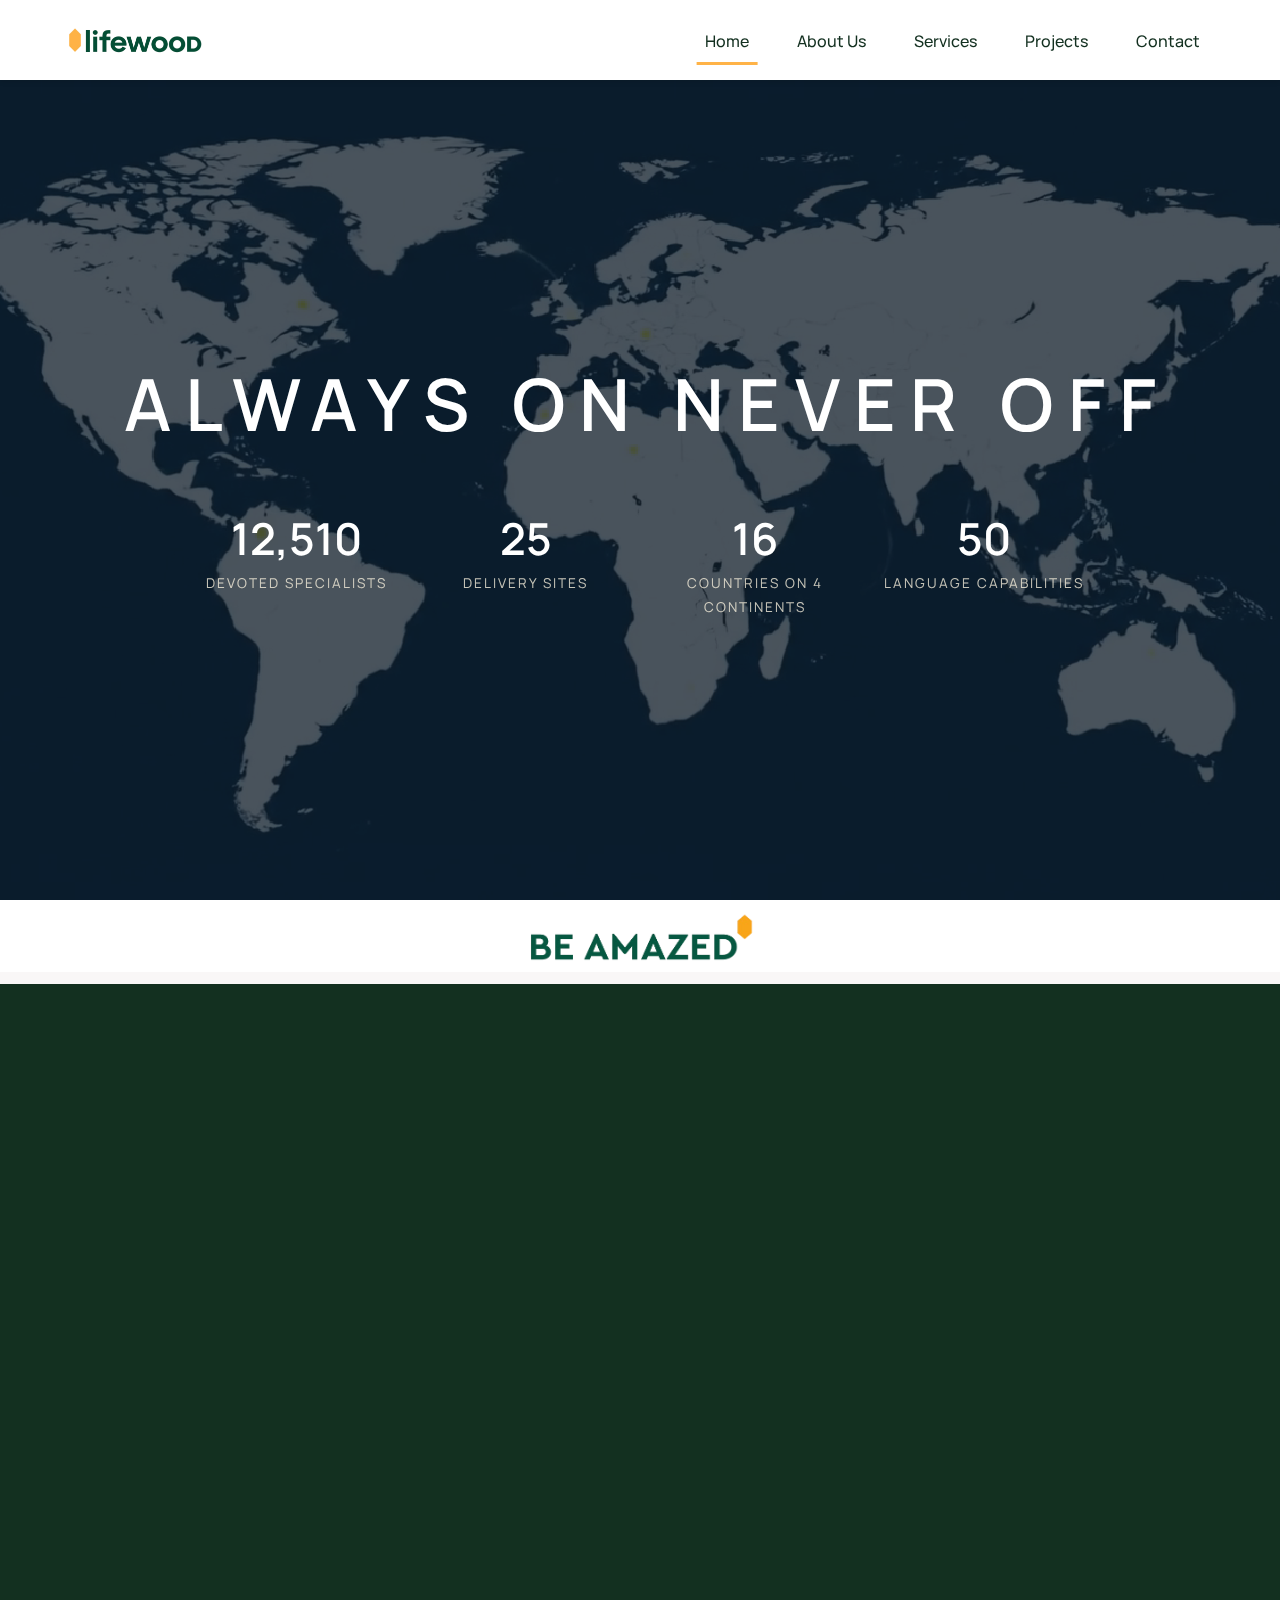
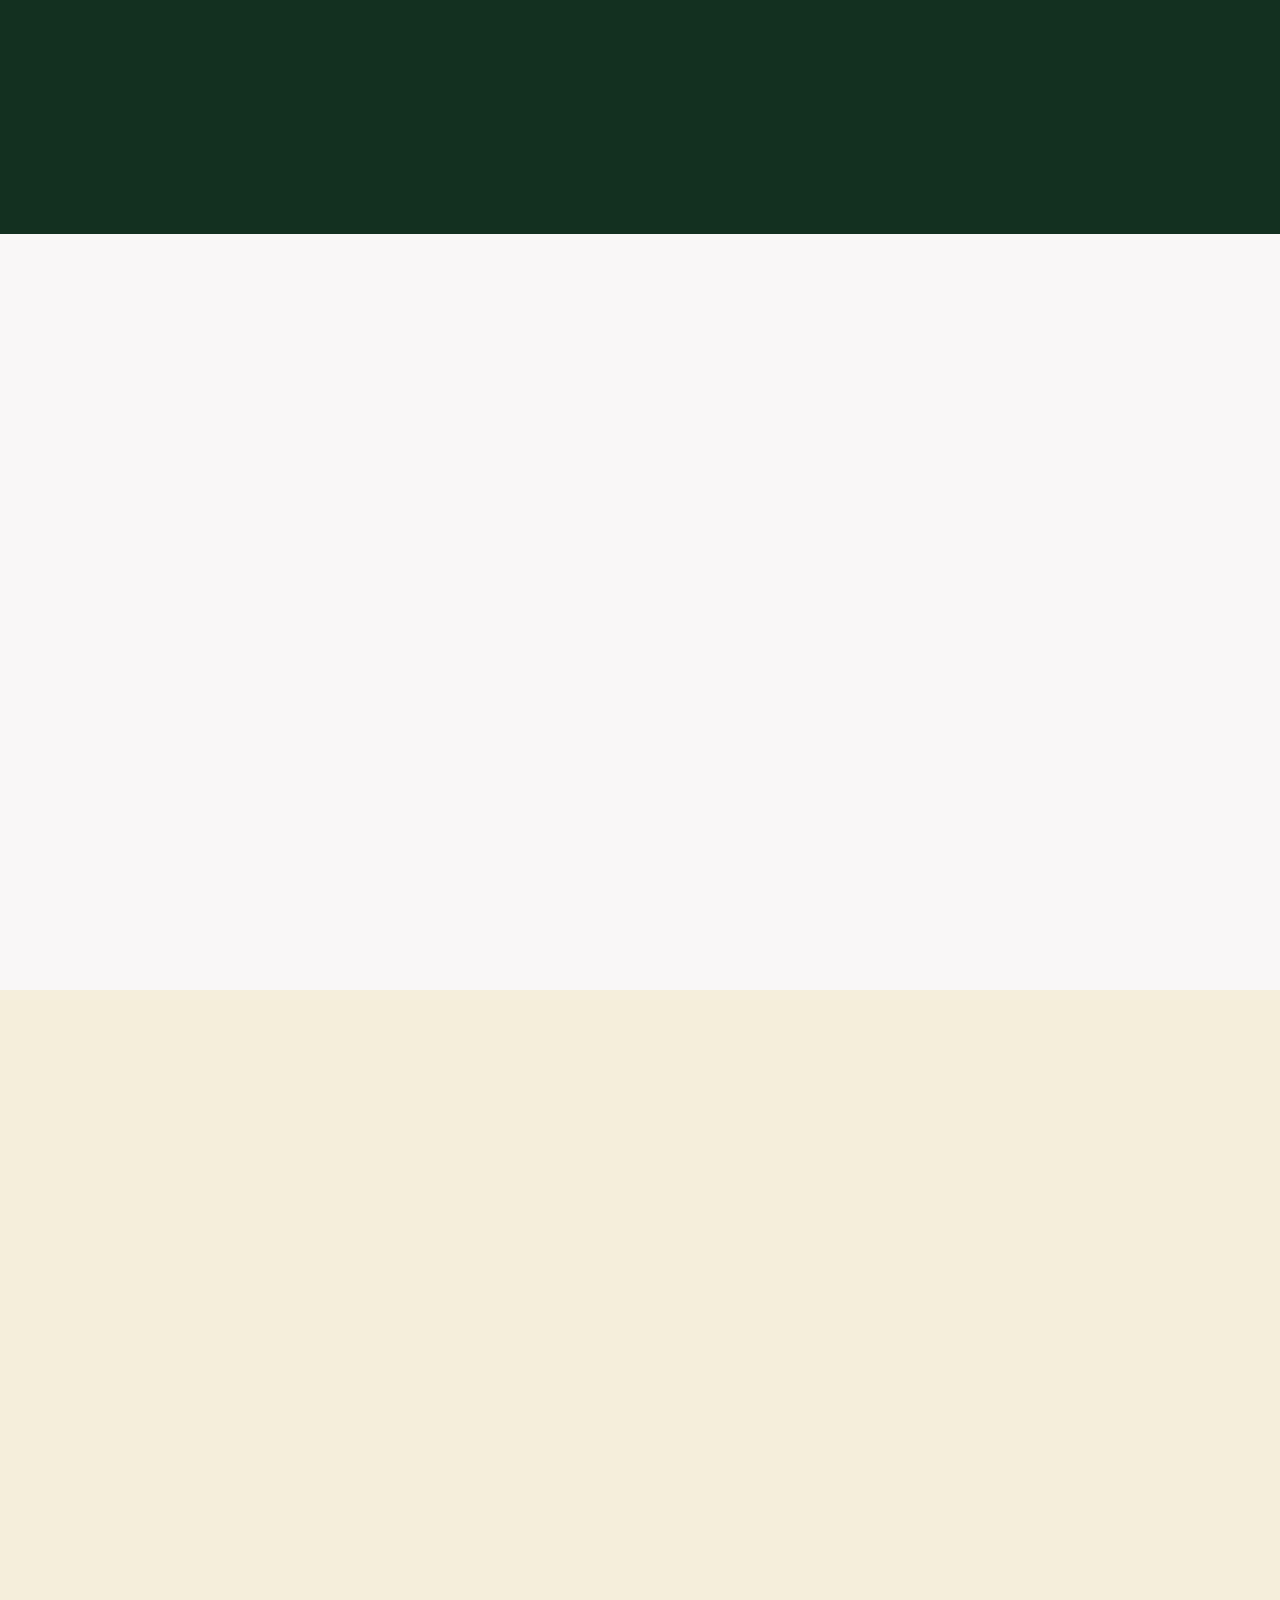
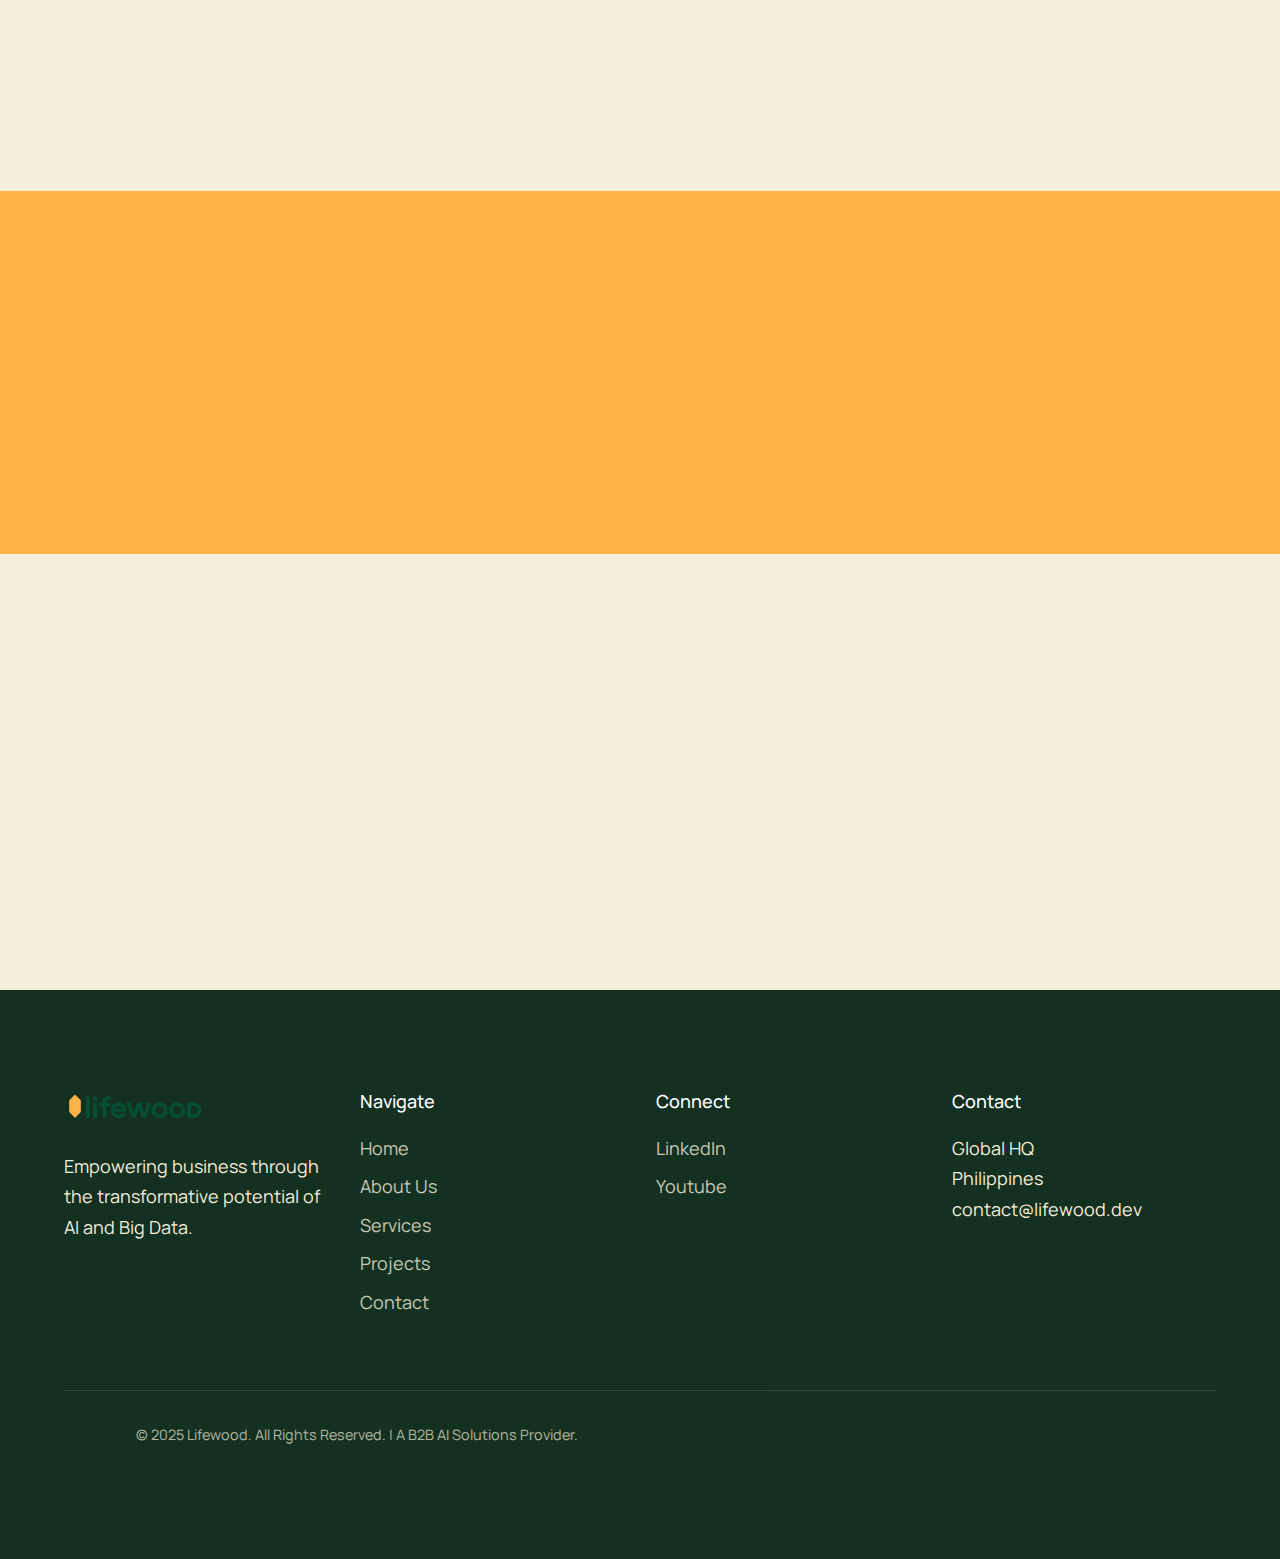
<file: index.html>
<!DOCTYPE html>
<html lang="en">
<head>
    <meta charset="UTF-8">
    <meta name="viewport" content="width=device-width, initial-scale=1.0">
    <!-- meta description-->
    <meta name="description" content="Lifewood harnesses the power of AI and Big Data to empower businesses globally. Discover our innovative solutions in data acquisition, annotation, and AI strategy.">
    <title>Lifewood | Harnessing the Potential of AI</title>
    <link rel="stylesheet" href="style.css">
    <script src="script.js" defer></script>

    <!-- 1. FONT IMPORT (Add this to the <head> of your HTML) -->
    <link rel="preconnect" href="https://fonts.googleapis.com">
    <link rel="preconnect" href="https://fonts.gstatic.com" crossorigin>
    <link href="https://fonts.googleapis.com/css2?family=Manrope:wght@400;500;600&display=swap" rel="stylesheet">
    <link rel="stylesheet" href="https://cdn.jsdelivr.net/npm/swiper@11/swiper-bundle.min.css" />

</head>
<body>

    <header class="main-header">
        <div class="container nav-container">
            <a href="index.html" class="logo">
                <img src="lifewood-logo.png" alt="Lifewood AI Logo">
            </a>
            <nav class="main-nav">
                <ul>
                    <li><a href="index.html" class="active">Home</a></li>
                    <li><a href="about.html">About Us</a></li>
                    <li><a href="services.html">Services</a></li>
                    <li><a href="projects.html">Projects</a></li>
                    <li><a href="contact.html">Contact</a></li>
                </ul>
            </nav>
            <button class="hamburger" aria-label="Open navigation menu">
                <span></span>
                <span></span>
                <span></span>
            </button>
        </div>
    </header>

    <main>
        <!-- New Global Hero Section -->
        <section class="global-hero">
            <div class="global-hero-bg">
                <video autoplay muted loop playsinline>
                    <!-- Make sure the path to your video file is correct -->
                    <source src="intro-vid.mp4" type="video/mp4">
                    </video>
                </div>
            <div class="container hero-content-centered">
                <div class="hero-main-content">
                    <h1 class="hero-tagline">ALWAYS ON NEVER OFF</h1>
                    <!-- Animated Statistics Section -->
                    <div class="hero-stats">
                        <div class="stat-item">
                            <h2 class="stat-number" data-target="34738">0</h2>
                            <p>Devoted Specialists</p>
                        </div>
                        <div class="stat-item">
                            <h2 class="stat-number" data-target="25">0</h2>
                            <p>Delivery Sites</p>
                        </div>
                        <div class="stat-item">
                            <h2 class="stat-number" data-target="16">0</h2>
                            <p>Countries on 4 Continents</p>
                        </div>
                        <div class="stat-item">
                            <h2 class="stat-number" data-target="50">0+</h2>
                            <p>Language Capabilities</p>
                        </div>
                    </div>
                </div>
            </div>
        </section>

        <!-- Be Amazed Line-->
        <section class="minimalist-image-section">
        <div class="container">
            <img src="be-amazed-line.png" alt="Be Amazed tagline" class="minimalist-logo-image">
        </div>
    </section>

         <!-- About Us Preview Section (New) -->
        <section class="about-us-preview">
    <div class="about-container">
        
        <!-- Left Column: Video -->
<div class="about-video-wrapper animate-on-scroll">
    <video autoplay loop muted playsinline>
        <!-- 
          IMPORTANT: 
          1. Provide BOTH .mp4 and .webm formats for best browser compatibility.
          2. Replace these placeholder paths with the actual paths to your video files.
        -->
        <source src="about-preview.mp4" type="video/mp4">
        <!-- Fallback for very old browsers -->
        Your browser does not support the video tag.
    </video>
</div>

        <!-- Right Column: Content -->
<div class="about-content-wrapper">
    <h2 class="headline animate-on-scroll">Pioneering The Future</h2>
    <h1 class="display-line animate-on-scroll">We Build What's Next.</h1>
    
    <p class="animate-on-scroll">
        At Lifewood, we are your strategic partner in navigating the complexities of the digital age. We harness the power of artificial intelligence to transform vast seas of data into actionable insights, illuminating the path to unprecedented growth and efficiency.
    </p>
    <p class="animate-on-scroll">
        Our mission extends beyond technology. We cultivate a culture of innovation, challenging conventional thinking and co-creating solutions that redefine entire industries. We empower your business not just to adapt, but to lead.
    </p>

    <div class="features-grid">
        <div class="feature-item animate-on-scroll">
            <div class="feature-icon">
                <!-- Icon: AI/Brain -->
                <svg xmlns="http://www.w3.org/2000/svg" width="32" height="32" viewBox="0 0 24 24" fill="none" stroke="currentColor" stroke-width="2" stroke-linecap="round" stroke-linejoin="round"><path d="M9.06 11.9C9.72 11.23 10.83 11 12 11h1a2 2 0 0 1 2 2v1a2 2 0 0 0 2 2h1a2 2 0 0 0 2-2v-2a2 2 0 0 0-2-2h-1a2 2 0 0 1-2-2V9a2 2 0 0 0-2-2h-1a2 2 0 0 0-2 2v2.1Z"/><path d="M14.94 12.1C14.28 12.77 13.17 13 12 13h-1a2 2 0 0 0-2 2v1a2 2 0 0 1-2 2H5a2 2 0 0 1-2-2v-2a2 2 0 0 1 2-2h1a2 2 0 0 0 2-2V9a2 2 0 0 1 2-2h1a2 2 0 0 1 2 2v2.1Z"/></svg>
            </div>
            <div>
                <h3>AI-Driven Strategy</h3>
                <p>Leveraging machine learning to unlock predictive insights and automate success.</p>
            </div>
        </div>
        <div class="feature-item animate-on-scroll">
            <div class="feature-icon">
                <!-- Icon: Innovation/Lightbulb -->
                <svg xmlns="http://www.w3.org/2000/svg" width="32" height="32" viewBox="0 0 24 24" fill="none" stroke="currentColor" stroke-width="2" stroke-linecap="round" stroke-linejoin="round"><path d="M15.09 16.5C15.09 14.57 17.59 13 20 13s5 1.57 5 3.5c0 1.93-2.5 3.5-5 3.5s-5-1.57-5-3.5Z"/><path d="M4 13c0 1.66 2.16 3 4.5 3s4.5-1.34 4.5-3-2.16-3-4.5-3-4.5 1.34-4.5 3Z"/><path d="M4 13c0-1.93 2.5-3.5 5-3.5s5 1.57 5 3.5c0 1.93-2.5 3.5-5 3.5s-5-1.57-5-3.5Z"/><path d="M14 5c0 1.66 2.16 3 4.5 3s4.5-1.34 4.5-3-2.16-3-4.5-3-4.5 1.34-4.5 3Z"/><path d="M4 5c0 1.93 2.5 3.5 5 3.5s5-1.57 5-3.5A5.07 5.07 0 0 0 9 1.5C6.5 1.5 4 3.07 4 5Z"/></svg>
            </div>
            <div>
                <h3>Data-to-Decision</h3>
                <p>Transforming raw data into clear, decisive actions that drive your business forward.</p>
            </div>
        </div>
    </div>

    <!-- NEW: Wrapper div for centering the button -->
    <div class="cta-container animate-on-scroll">
        <a href="about.html" class="cta-button">Discover Our Mission ></a>
    </div>
</div>
</div>
</section>

<!-- SERVICES PREVIEW SECTION -->
<section class="services-preview-section">
    <div class="container">
        
        <h2 class="section-title animate-on-scroll">Our Core Services</h2>
        <p class="section-subtitle animate-on-scroll">
            AI-Powered. Data-Driven. Business-Transformed. 
        </p>

        <div class="services-grid">
            
            <!-- Service Card 1 (Featured) - Using a proper <img> tag -->
<a href="services.html#ai-analytics" class="service-card is-featured animate-on-scroll">
    
    <img src="data-acquisition.png" alt="A team analyzing complex data visualizations on computer screens">

    <!-- The overlay and text remain the same -->
    <div class="card-overlay">
        <h3>Data Acquisition</h3>
        <p>Sourcing the essential datasets that bring your artificial intelligence to life.</p>
        <div class="card-arrow">
            <svg xmlns="http://www.w3.org/2000/svg" width="24" height="24" viewBox="0 0 24 24" fill="none" stroke="currentColor" stroke-width="2" stroke-linecap="round" stroke-linejoin="round"><line x1="5" y1="12" x2="19" y2="12"></line><polyline points="12 5 19 12 12 19"></polyline></svg>
        </div>
    </div>
</a>

            <!-- Service Card 2 -->
            <a href="services.html#ai-analytics" class="service-card is-featured animate-on-scroll">
    
    <img src="be-amazed.png" alt="A team analyzing complex data visualizations on computer screens">
                
</a>

            <!-- Service Card 3 -->
            <a href="services.html#ai-analytics" class="service-card is-featured animate-on-scroll">
    
    <img src="data-collection.png" alt="A team analyzing complex data visualizations on computer screens">

    <!-- The overlay and text remain the same -->
    <div class="card-overlay">
        <h3>Data Collection</h3>
        <p>Systematically gathering targeted text, speech, and media to build highly specific and purposeful datasets.</p>
        <div class="card-arrow">
            <svg xmlns="http://www.w3.org/2000/svg" width="24" height="24" viewBox="0 0 24 24" fill="none" stroke="currentColor" stroke-width="2" stroke-linecap="round" stroke-linejoin="round"><line x1="5" y1="12" x2="19" y2="12"></line><polyline points="12 5 19 12 12 19"></polyline></svg>
        </div>
    </div>
</a>

            <!-- Service Card 4 -->
            <a href="services.html#ai-analytics" class="service-card is-featured animate-on-scroll">
    
    <img src="data-annotation.png" alt="A team analyzing complex data visualizations on computer screens">

    <!-- The overlay and text remain the same -->
    <div class="card-overlay">
        <h3>Data Annotation</h3>
        <p>Transforming raw data into smart data by adding descriptive labels for machine learning applications.</p>
        <div class="card-arrow">
            <svg xmlns="http://www.w3.org/2000/svg" width="24" height="24" viewBox="0 0 24 24" fill="none" stroke="currentColor" stroke-width="2" stroke-linecap="round" stroke-linejoin="round"><line x1="5" y1="12" x2="19" y2="12"></line><polyline points="12 5 19 12 12 19"></polyline></svg>
        </div>
    </div>
</a>
            <!-- Service Card 5 -->
             <a href="services.html#ai-analytics" class="service-card is-featured animate-on-scroll">
    
    <img src="data-curation.png" alt="A team analyzing complex data visualizations on computer screens">

    <!-- The overlay and text remain the same -->
    <div class="card-overlay">
        <h3>Data Curation</h3>
        <p>Refining and organizing datasets into a high-quality, reliable, and accessible collection for ongoing use.</p>
        <div class="card-arrow">
            <svg xmlns="http://www.w3.org/2000/svg" width="24" height="24" viewBox="0 0 24 24" fill="none" stroke="currentColor" stroke-width="2" stroke-linecap="round" stroke-linejoin="round"><line x1="5" y1="12" x2="19" y2="12"></line><polyline points="12 5 19 12 12 19"></polyline></svg>
        </div>
    </div>
</a>
            <!-- Service Card 6 -->
             <a href="services.html#ai-analytics" class="service-card is-featured animate-on-scroll">
    
    <img src="data-validation.png" alt="A team analyzing complex data visualizations on computer screens">

    <!-- The overlay and text remain the same -->
    <div class="card-overlay">
        <h3>Data Validation</h3>
        <p>Verifying the accuracy, consistency, and integrity of your data to ensure it is trustworthy and fit for purpose.</p>
        <div class="card-arrow">
            <svg xmlns="http://www.w3.org/2000/svg" width="24" height="24" viewBox="0 0 24 24" fill="none" stroke="currentColor" stroke-width="2" stroke-linecap="round" stroke-linejoin="round"><line x1="5" y1="12" x2="19" y2="12"></line><polyline points="12 5 19 12 12 19"></polyline></svg>
        </div>
    </div>
</a>

        </div>
    </div>
</section>

<!-- ================================================== -->
<!-- == NEW: PROJECTS PREVIEW CAROUSEL SECTION       == -->
<!-- ================================================== -->
<section class="section projects-carousel-section bg-paper">
    <div class="container">
        <div class="text-center" style="margin-bottom: 50px;">
            <span class="tag animate-on-scroll">OUR WORK IN ACTION</span>
            <h2 class="headline-text animate-on-scroll">Featured Projects</h2>
        </div>
        
        <!-- index.html -->

<!-- The Swiper Carousel Container -->
<div class="team-carousel-container animate-on-scroll">
    <div class="swiper team-carousel">
        <div class="swiper-wrapper">
            
            <!-- Project Slide 1: AI Data Extraction -->
            <div class="swiper-slide">
                <a href="projects.html" class="project-card-link">
                <div class="team-card">
                    <div class="team-card-image">
                        <img src="proj-data-extraction.jpg" alt="AI Data Extraction project">
                    </div>
                    <div class="team-card-content">
                        <div>
                            <h3>AI Data Extraction</h3>
                            <p class="title">Automated Information Retrieval</p>
                        </div>
                        <!-- NEW: The arrow element that appears on hover -->
                        <div class="project-arrow">
                            <svg xmlns="http://www.w3.org/2000/svg" width="24" height="24" viewBox="0 0 24 24" fill="none" stroke="currentColor" stroke-width="2" stroke-linecap="round" stroke-linejoin="round"><line x1="5" y1="12" x2="19" y2="12"></line><polyline points="12 5 19 12 12 19"></polyline></svg>
                        </div>
                    </div>
                </div>
                </a>
            </div>
            
            <!-- Project Slide 2: Genealogy Processing -->
            <div class="swiper-slide">
                <a href="projects.html" class="project-card-link">
                <div class="team-card">
                    <div class="team-card-image">
                        <img src="proj-genealogy.jpg" alt="Genealogy Processing project">
                    </div>
                    <div class="team-card-content">
                        <div>
                            <h3>Genealogy Processing</h3>
                            <p class="title">Historical Document Analysis</p>
                        </div>
                        <div class="project-arrow">
                             <svg xmlns="http://www.w3.org/2000/svg" width="24" height="24" viewBox="0 0 24 24" fill="none" stroke="currentColor" stroke-width="2" stroke-linecap="round" stroke-linejoin="round"><line x1="5" y1="12" x2="19" y2="12"></line><polyline points="12 5 19 12 12 19"></polyline></svg>
                        </div>
                    </div>
                </div>
                </a>
            </div>
            
            <!-- Project Slide 3: Natural Language Processing -->
            <div class="swiper-slide">
                <a href="projects.html" class="project-card-link">
                <div class="team-card">
                    <div class="team-card-image">
                        <img src="proj-nlp.jpg" alt="Natural Language Processing project">
                    </div>
                    <div class="team-card-content">
                        <div>
                            <h3>NaturalLanguage Processing</h3>
                            <p class="title">Sentiment & Intent Analysis</p>
                        </div>
                        <div class="project-arrow">
                             <svg xmlns="http://www.w3.org/2000/svg" width="24" height="24" viewBox="0 0 24 24" fill="none" stroke="currentColor" stroke-width="2" stroke-linecap="round" stroke-linejoin="round"><line x1="5" y1="12" x2="19" y2="12"></line><polyline points="12 5 19 12 12 19"></polyline></svg>
                        </div>
                    </div>
                </div>
                </a>
            </div>
            
            <!-- Project Slide 4: Autonomous Driving Tech -->
            <div class="swiper-slide">
                <a href="projects.html" class="project-card-link">
                <div class="team-card">
                    <div class="team-card-image">
                       <img src="proj-auto.jpg" alt="Autonomous Driving Technology project">
                    </div>
                    <div class="team-card-content">
                        <div>
                           <h3>Autonomous Driving Tech</h3>
                           <p class="title">Computer Vision & Annotation</p>
                        </div>
                       <div class="project-arrow">
                            <svg xmlns="http://www.w3.org/2000/svg" width="24" height="24" viewBox="0 0 24 24" fill="none" stroke="currentColor" stroke-width="2" stroke-linecap="round" stroke-linejoin="round"><line x1="5" y1="12" x2="19" y2="12"></line><polyline points="12 5 19 12 12 19"></polyline></svg>
                       </div>
                   </div>
                </div>
                </a>
            </div>

            <!-- Project Slide 5: Machine Learning Enablement -->
            <div class="swiper-slide">
                <a href="projects.html" class="project-card-link">
                <div class="team-card">
                    <div class="team-card-image">
                       <img src="proj-machine-learning.jpg" alt="Machine Learning Enablement project">
                    </div>
                    <div class="team-card-content">
                        <div>
                            <h3>MachineLearning Enablement</h3>
                            <p class="title">Predictive Analytics & Insights</p>
                        </div>
                        <div class="project-arrow">
                             <svg xmlns="http://www.w3.org/2000/svg" width="24" height="24" viewBox="0 0 24 24" fill="none" stroke="currentColor" stroke-width="2" stroke-linecap="round" stroke-linejoin="round"><line x1="5" y1="12" x2="19" y2="12"></line><polyline points="12 5 19 12 12 19"></polyline></svg>
                        </div>
                  </div>
                </div>
                </a>
            </div>

            <!-- Project Slide 6: AI-Enabled Customer Service -->
            <div class="swiper-slide">
                <a href="projects.html" class="project-card-link">
                <div class="team-card">
                    <div class="team-card-image">
                       <img src="proj-ai-cr.jpeg" alt="AI-Enabled Customer Service project">
                    </div>
                    <div class="team-card-content">
                        <div>
                            <h3>AI-Enabled CustomerService</h3>
                            <p class="title">Intelligent Chatbots & Automation</p>
                        </div>
                         <div class="project-arrow">
                              <svg xmlns="http://www.w3.org/2000/svg" width="24" height="24" viewBox="0 0 24 24" fill="none" stroke="currentColor" stroke-width="2" stroke-linecap="round" stroke-linejoin="round"><line x1="5" y1="12" x2="19" y2="12"></line><polyline points="12 5 19 12 12 19"></polyline></svg>
                         </div>
                     </div>
                </div>
                </a>
            </div>

            <!-- Project Slide 7: Computer Vision -->
            <div class="swiper-slide">
                <a href="projects.html" class="project-card-link">
                <div class="team-card">
                    <div class="team-card-image">
                       <img src="proj-computer-vision.jpg" alt="Computer Vision project">
                    </div>
                    <div class="team-card-content">
                        <div>
                            <h3>Computer Vision</h3>
                            <p class="title">Image & Video Analysis</p>
                        </div>
                        <div class="project-arrow">
                             <svg xmlns="http://www.w3.org/2000/svg" width="24" height="24" viewBox="0 0 24 24" fill="none" stroke="currentColor" stroke-width="2" stroke-linecap="round" stroke-linejoin="round"><line x1="5" y1="12" x2="19" y2="12"></line><polyline points="12 5 19 12 12 19"></polyline></svg>
                        </div>
                    </div>
                </div>
                </a>
            </div>

        </div>
    </div>
    <!-- Navigation Arrows -->
    <div class="swiper-button-next"></div>
    <div class="swiper-button-prev"></div>
    <!-- Pagination Dots -->
    <div class="swiper-pagination"></div>
</div>
    </div>
    </div>
</section>
        
        <!-- CTA Section -->
        <section class="section cta-section">
            <div class="container">
                <div class="cta-content fade-in">
                    <div>
                        <h2 class="headline-text">Ready to Gain Your Edge?</h2>
                        <p>Let's begin the conversation about your AI journey. Our global team is ready to help you innovate.</p>
                    </div>
                    <a href="contact.html" class="btn btn-secondary">Start the Conversation</a>
                </div>
            </div>
        </section>

        <!-- The rest of the page content can follow -->
         <section class="section bg-paper">
                    <div class="container text-center fade-in">
                       <h3 class="accent-text">AI Drives Big Data</h3>
                       <h2 class="headline-text">Big Data Fuels AI. This is the Future.</h2>
                       <p>It’s only possible with a push in the right direction. Lifewood can show you where to start to uncover the fullest potential on your AI journey with industry-leading solutions and services.</p>
                   </div>
               </section>
    </main>


    <footer class="main-footer">
        <div class="container">
            <div class="footer-grid">
                <div class="footer-col">
                    <a href="index.html" class="logo">
                        <img src="lifewood-logo.png" alt="Lifewood AI Logo">
                    </a>
                    <p>Empowering business through the transformative potential of AI and Big Data.</p>
                </div>
                <div class="footer-col">
                    <h4>Navigate</h4>
                    <ul>
                        <li><a href="index.html">Home</a></li>
                        <li><a href="about.html">About Us</a></li>
                        <li><a href="services.html">Services</a></li>
                        <li><a href="projects.html">Projects</a></li>
                        <li><a href="contact.html">Contact</a></li>
                    </ul>
                </div>
                <div class="footer-col">
                    <h4>Connect</h4>
                    <ul>
                        <li><a href= https://www.linkedin.com/company/lifewood-data-technology-ltd.?originalSubdomain=ph>LinkedIn</a></li>
                        <li><a href="https://www.youtube.com/@LifewoodDataTechnology/videos">Youtube</a></li>
                    
                    </ul>
                </div>
                <div class="footer-col">
                    <h4>Contact</h4>
                    <p>Global HQ<br>Philippines<br>contact@lifewood.dev</p>
                </div>
            </div>
            <div class="footer-bottom">
                <p>© 2025 Lifewood. All Rights Reserved. | A B2B AI Solutions Provider.</p>
            </div>
        </div>
        <a href="#" class="back-to-top" aria-label="Back to top">
    <svg xmlns="http://www.w3.org/2000/svg" width="24" height="24" viewBox="0 0 24 24" fill="none" stroke="currentColor" stroke-width="2" stroke-linecap="round" stroke-linejoin="round"><path d="M12 19V5M5 12l7-7 7 7"/></svg>
</a>
    </footer>
    <script src="https://cdn.jsdelivr.net/npm/swiper@11/swiper-bundle.min.js"></script>
</body>
</html>
</file>
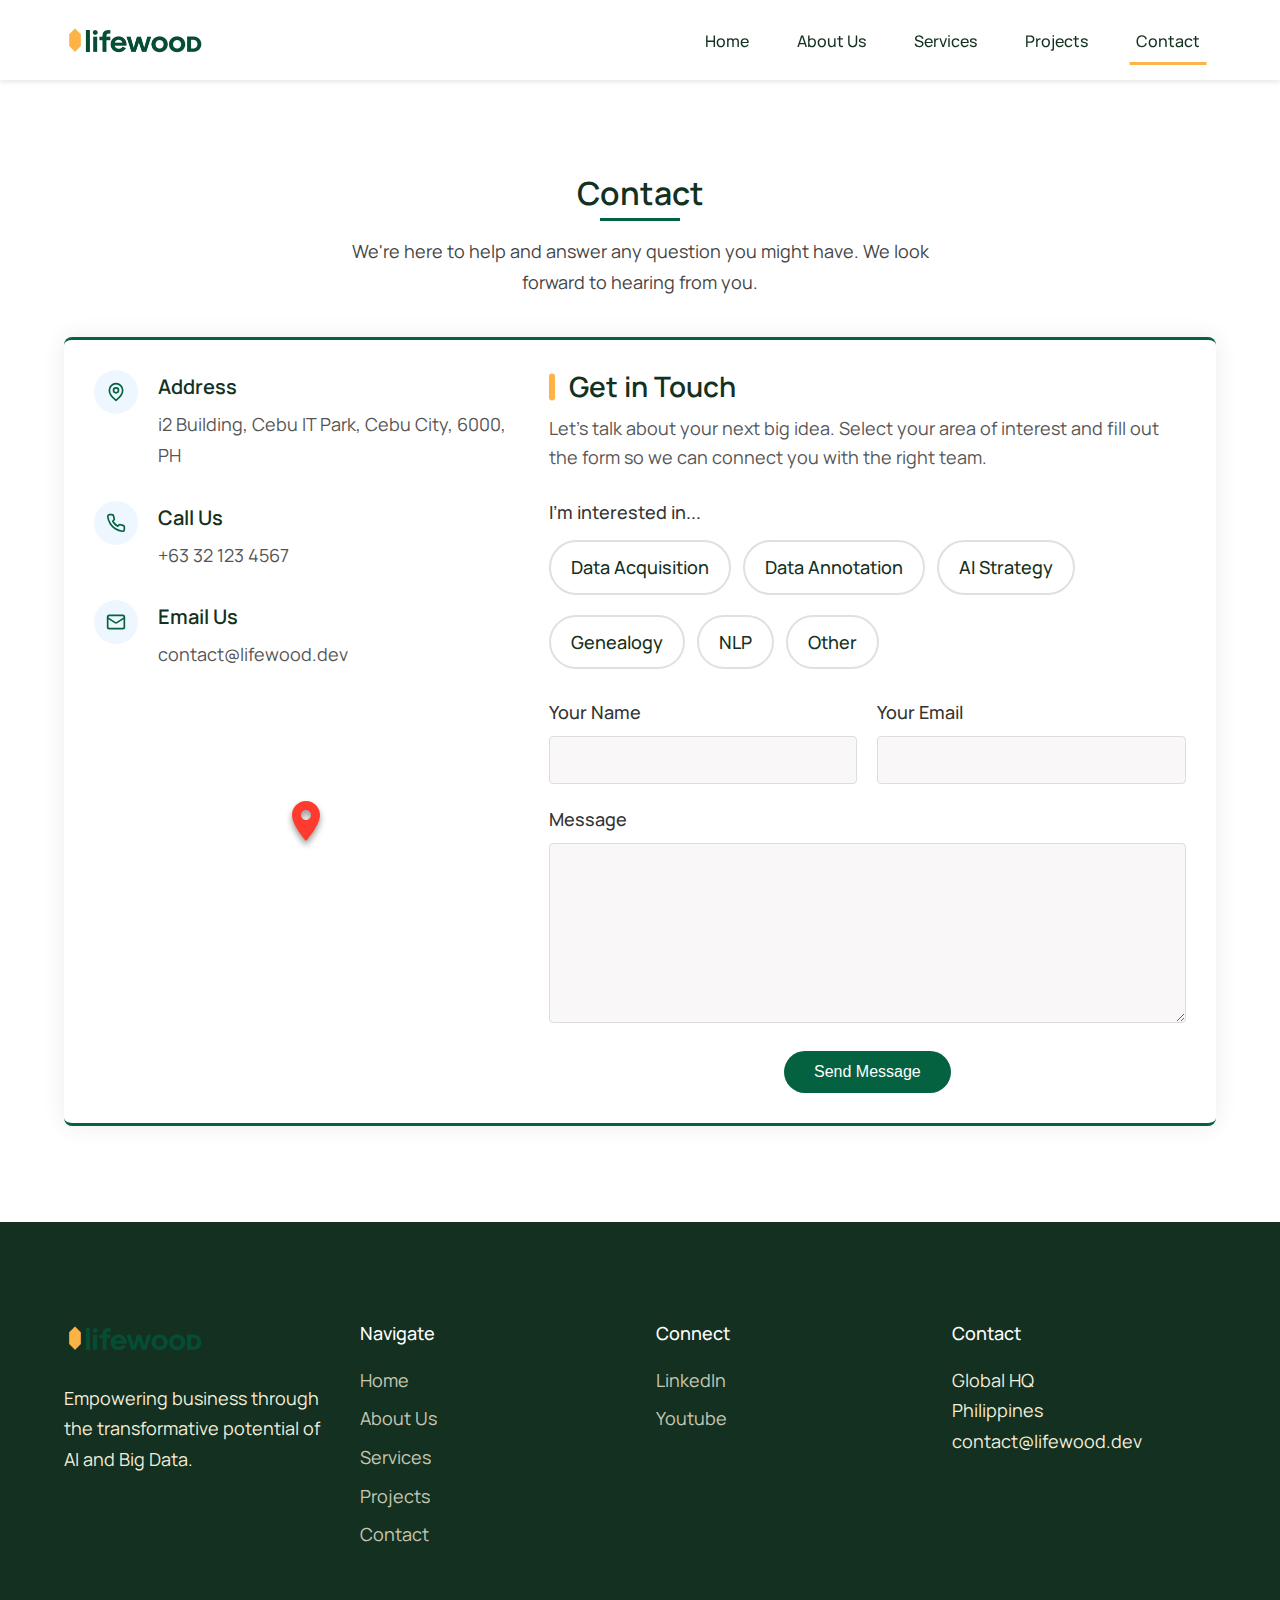
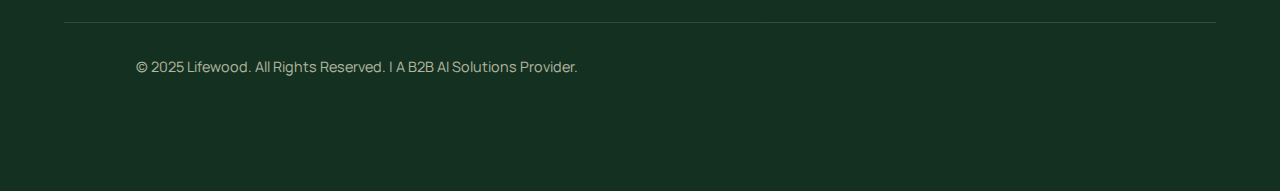
<file: contact.html>
<!DOCTYPE html>
<html lang="en">
<head>
    <meta charset="UTF-8">
    <meta name="viewport" content="width=device-width, initial-scale=1.0">
    <title>Contact Us | Lifewood AI</title>
    <link rel="stylesheet" href="style.css">
    <script src="script.js" defer></script>
</head>
<body>

    <header class="main-header">
        <div class="container nav-container">
            <a href="index.html" class="logo">
                <img src="lifewood-logo.png" alt="Lifewood AI Logo">
            </a>
            <nav class="main-nav">
                <ul>
                    <li><a href="index.html">Home</a></li>
                    <li><a href="about.html">About Us</a></li>
                    <li><a href="services.html">Services</a></li>
                    <li><a href="projects.html">Projects</a></li>
                    <li><a href="contact.html" class="active">Contact</a></li>
                </ul>
            </nav>
            <button class="hamburger" aria-label="Open navigation menu">
                <span></span>
                <span></span>
                <span></span>
            </button>
        </div>
    </header>
    
    <main>
        <!-- ==================================== -->
        <!-- == NEW V2 CONTACT PAGE LAYOUT       == -->
        <!-- ==================================== -->
        <section class="section contact-section-v2">
            <div class="container">
                
                <!-- Page Title -->
                <div class="section-title-v2 fade-in">
                    <h1>Contact</h1>
                    <p>We're here to help and answer any question you might have. We look forward to hearing from you.</p>
                </div>

                <!-- Main Two-Column Grid -->
                <div class="contact-grid-v2 fade-in">
                    
                    <!-- Left Column: Info & Map -->
                    <div class="contact-info-col">
                        <div class="info-item">
                            <div class="info-icon"><svg xmlns="http://www.w3.org/2000/svg" width="24" height="24" viewBox="0 0 24 24" fill="none" stroke="currentColor" stroke-width="2" stroke-linecap="round" stroke-linejoin="round"><path d="M20 10c0 6-8 12-8 12s-8-6-8-12a8 8 0 0 1 16 0Z"/><circle cx="12" cy="10" r="3"/></svg></div>
                            <div class="info-text">
                                <h4>Address</h4>
                                <p>i2 Building, Cebu IT Park, Cebu City, 6000, PH</p>
                            </div>
                        </div>
                        <div class="info-item">
                            <div class="info-icon"><svg xmlns="http://www.w3.org/2000/svg" width="24" height="24" viewBox="0 0 24 24" fill="none" stroke="currentColor" stroke-width="2" stroke-linecap="round" stroke-linejoin="round"><path d="M22 16.92v3a2 2 0 0 1-2.18 2 19.79 19.79 0 0 1-8.63-3.07 19.5 19.5 0 0 1-6-6 19.79 19.79 0 0 1-3.07-8.67A2 2 0 0 1 4.11 2h3a2 2 0 0 1 2 1.72 12.84 12.84 0 0 0 .7 2.81 2 2 0 0 1-.45 2.11L8.09 9.91a16 16 0 0 0 6 6l1.27-1.27a2 2 0 0 1 2.11-.45 12.84 12.84 0 0 0 2.81.7A2 2 0 0 1 22 16.92z"/></svg></div>
                             <div class="info-text">
                                <h4>Call Us</h4>
                                <p>+63 32 123 4567</p>
                            </div>
                        </div>
                        <div class="info-item">
                            <div class="info-icon"><svg xmlns="http://www.w3.org/2000/svg" width="24" height="24" viewBox="0 0 24 24" fill="none" stroke="currentColor" stroke-width="2" stroke-linecap="round" stroke-linejoin="round"><rect x="2" y="4" width="20" height="16" rx="2"/><path d="m22 7-8.97 5.7a1.94 1.94 0 0 1-2.06 0L2 7"/></svg></div>
                            <div class="info-text">
                                <h4>Email Us</h4>
                                <p>contact@lifewood.dev</p>
                            </div>
                        </div>
                        
                        <!-- UPDATED: Map Container with Pinpoint -->
<div class="map-container">
    <iframe 
        src="https://www.google.com/maps/embed?pb=!1m14!1m8!1m3!1d15701.236166166442!2d123.9068046!3d10.3204562!3m2!1i1024!2i768!4f13.1!3m3!1m2!1s0x33a9992015555555%3A0xe543faaf8d63a8e!2sLifewood%20Data%20Technology!5e0!3m2!1sen!2sph!4v1716183350359!5m2!1sen!2sph" 
        width="100%" height="100%" style="border:0;" allowfullscreen="" loading="lazy" referrerpolicy="no-referrer-when-downgrade">
    </iframe>
    <!-- NEW: The red pinpoint indicator -->
    <div class="map-pinpoint">
        <svg viewBox="0 0 24 24" fill="#FF3B30" xmlns="http://www.w3.org/2000/svg"><path d="M12 2C8.13 2 5 5.13 5 9c0 5.25 7 13 7 13s7-7.75 7-13c0-3.87-3.13-7-7-7zm0 9.5c-1.38 0-2.5-1.12-2.5-2.5s1.12-2.5 2.5-2.5 2.5 1.12 2.5 2.5-1.12 2.5-2.5 2.5z"/></svg>
    </div>
</div>
                    </div>

                    <!-- Right Column: Form -->
                    <div class="contact-form-col">
                     <!-- NEW: Add this header block -->
                    <div class="form-header">
                         <h2>Get in Touch</h2>
                         <p>Let's talk about your next big idea. Select your area of interest and fill out the form so we can connect you with the right team.</p>
                    </div>
                         <form action="#" method="POST" class="contact-form" id="interactive-contact-form">
                            <!-- INTEGRATED Interactive Service Selection -->
                            <div class="input-group">
                                <label class="form-label">I'm interested in...</label>
                                <div class="service-options-group">
                                    <label class="service-tag"><input type="checkbox" name="interest" value="Data Acquisition"><span>Data Acquisition</span></label>
                                    <label class="service-tag"><input type="checkbox" name="interest" value="Data Annotation"><span>Data Annotation</span></label>
                                    <label class="service-tag"><input type="checkbox" name="interest" value="AI Strategy"><span>AI Strategy</span></label>
                                    <label class="service-tag"><input type="checkbox" name="interest" value="Genealogy"><span>Genealogy</span></label>
                                    <label class="service-tag"><input type="checkbox" name="interest" value="NLP"><span>NLP</span></label>
                                    <label class="service-tag"><input type="checkbox" name="interest" value="Other"><span>Other</span></label>
                                </div>
                            </div>
                            
                            <!-- This hidden input is still used by the script -->
                            <input type="hidden" id="subject-hidden" name="subject" value="">

                            <div class="form-row">
                                <div class="input-group">
                                    <label for="name">Your Name</label>
                                    <input type="text" id="name" name="name" required>
                                </div>
                                <div class="input-group">
                                    <label for="email">Your Email</label>
                                    <input type="email" id="email" name="email" required>
                                </div>
                            </div>
                            
                            <div class="input-group">
                                <label for="message">Message</label>
                                <textarea id="message" name="message" rows="7" required></textarea>
                            </div>
                            <div class="form-submit-wrapper">
                                <form action="contact.html" method="POST">
                                <button type="submit" class="btn-submit-v2" href=contact.html>Send Message</button>
                                </form>
                            </div>
                        </form>
                    </div>

                </div>

            </div>
        </section>
    </main>

    <footer class="main-footer">
        <!-- Footer content remains the same -->
        <div class="container">
            <div class="footer-grid">
                <div class="footer-col">
                    <a href="index.html" class="logo">
                        <img src="lifewood-logo.png" alt="Lifewood AI Logo">
                    </a>
                    <p>Empowering business through the transformative potential of AI and Big Data.</p>
                </div>
                <div class="footer-col">
                    <h4>Navigate</h4>
                    <ul>
                        <li><a href="index.html">Home</a></li>
                        <li><a href="about.html">About Us</a></li>
                        <li><a href="services.html">Services</a></li>
                        <li><a href="projects.html">Projects</a></li>
                        <li><a href="contact.html">Contact</a></li>
                    </ul>
                </div>
                <div class="footer-col">
                    <h4>Connect</h4>
                     <ul>
                        <li><a href= https://www.linkedin.com/company/lifewood-data-technology-ltd.?originalSubdomain=ph>LinkedIn</a></li>
                        <li><a href="https://www.youtube.com/@LifewoodDataTechnology/videos">Youtube</a></li>
                    
                    </ul>
                </div>
                <div class="footer-col">
                    <h4>Contact</h4>
                    <p>Global HQ<br>Philippines<br>contact@lifewood.dev</p>
                </div>
            </div>
            <div class="footer-bottom">
                <p>© 2025 Lifewood. All Rights Reserved. | A B2B AI Solutions Provider.</p>
            </div>
        </div>
        <a href="#" class="back-to-top" aria-label="Back to top">
            <svg xmlns="http://www.w3.org/2000/svg" width="24" height="24" viewBox="0 0 24 24" fill="none" stroke="currentColor" stroke-width="2" stroke-linecap="round" stroke-linejoin="round"><path d="M12 19V5M5 12l7-7 7 7"/></svg>
        </a>
    </footer>
</body>
</html>
</file>
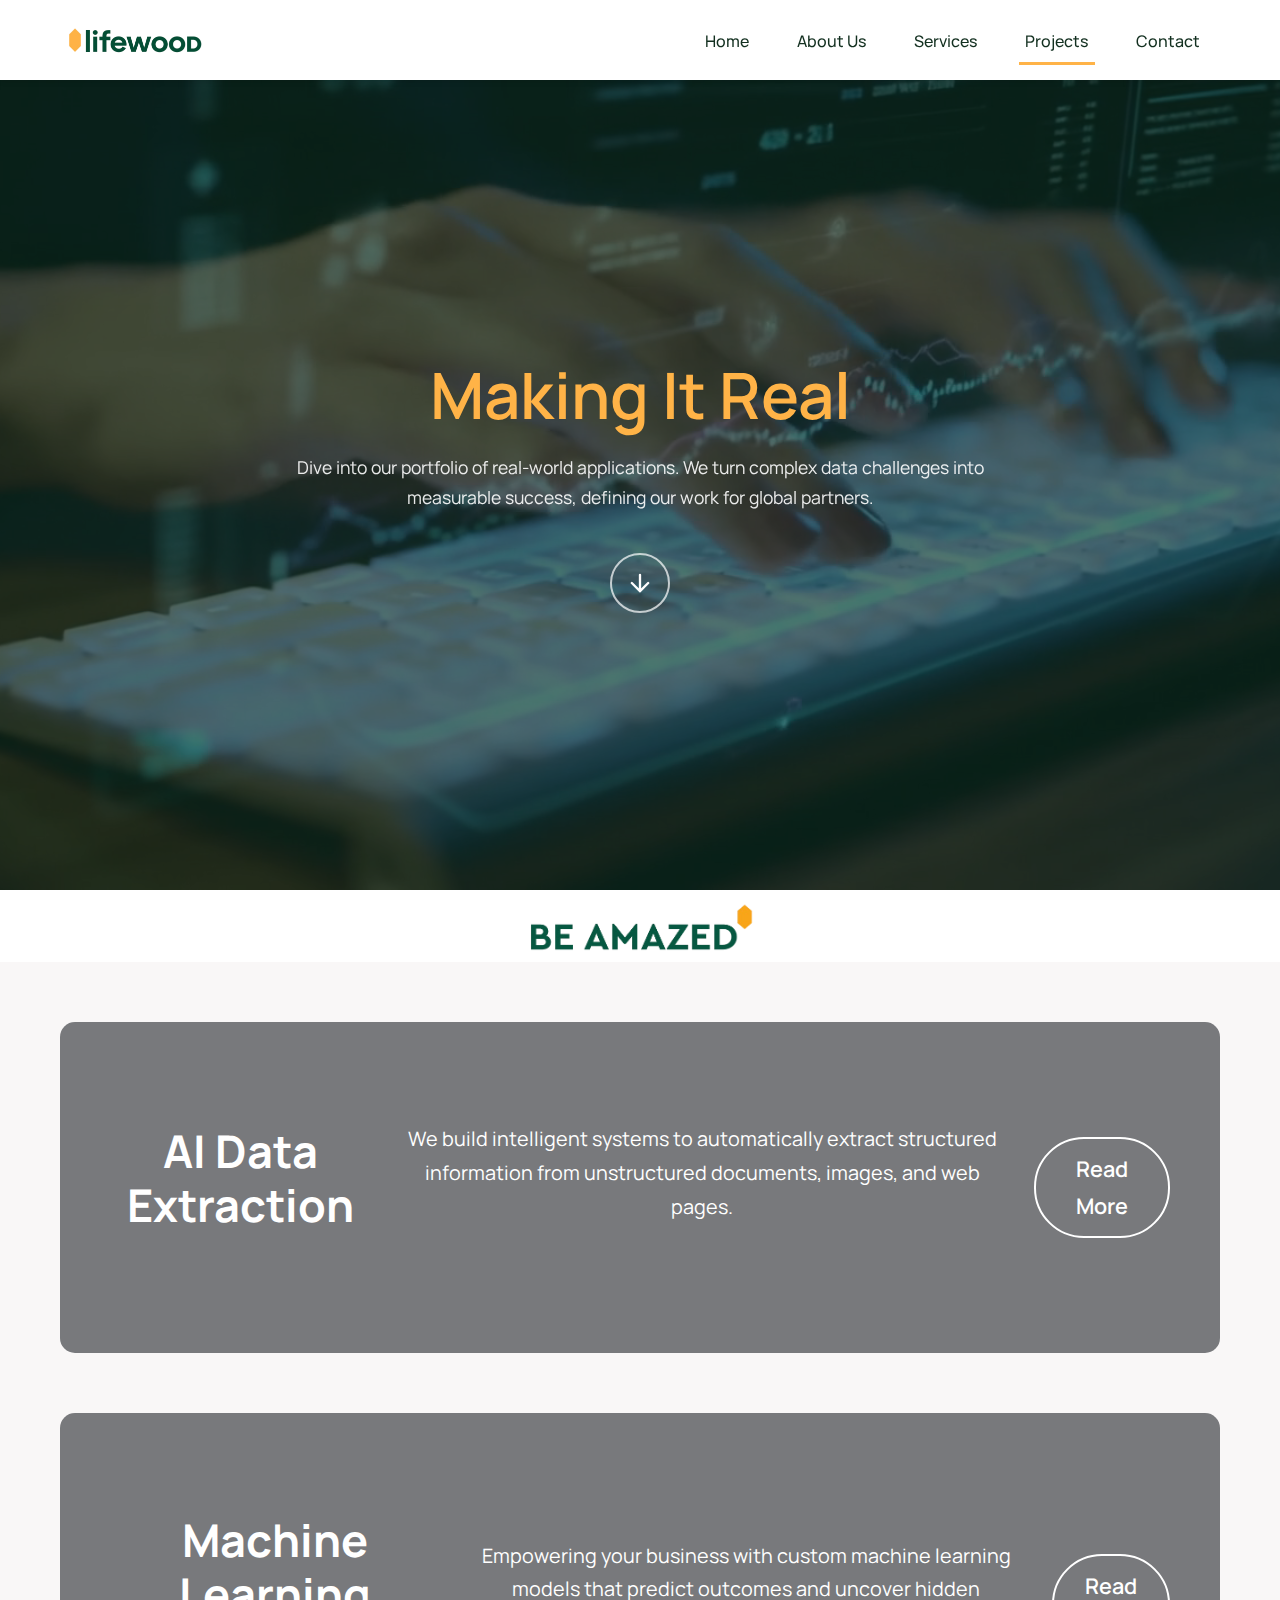
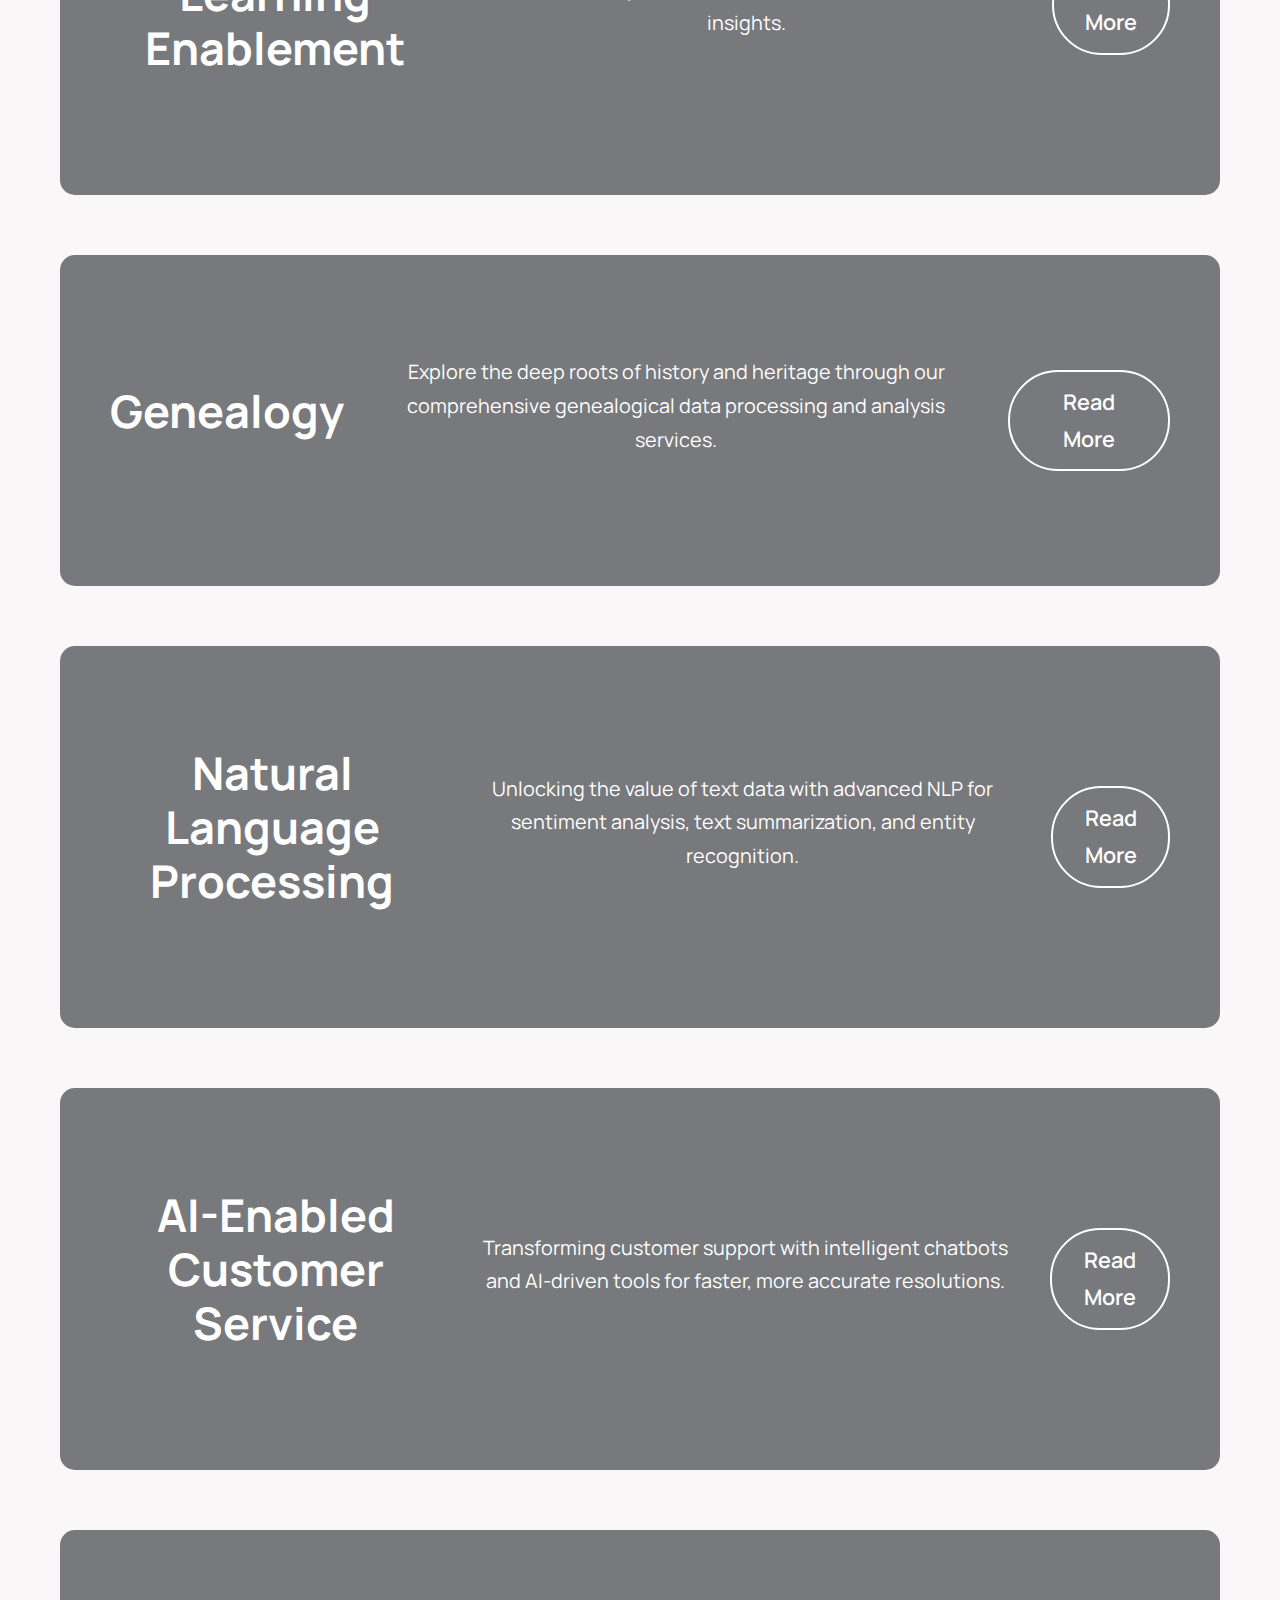
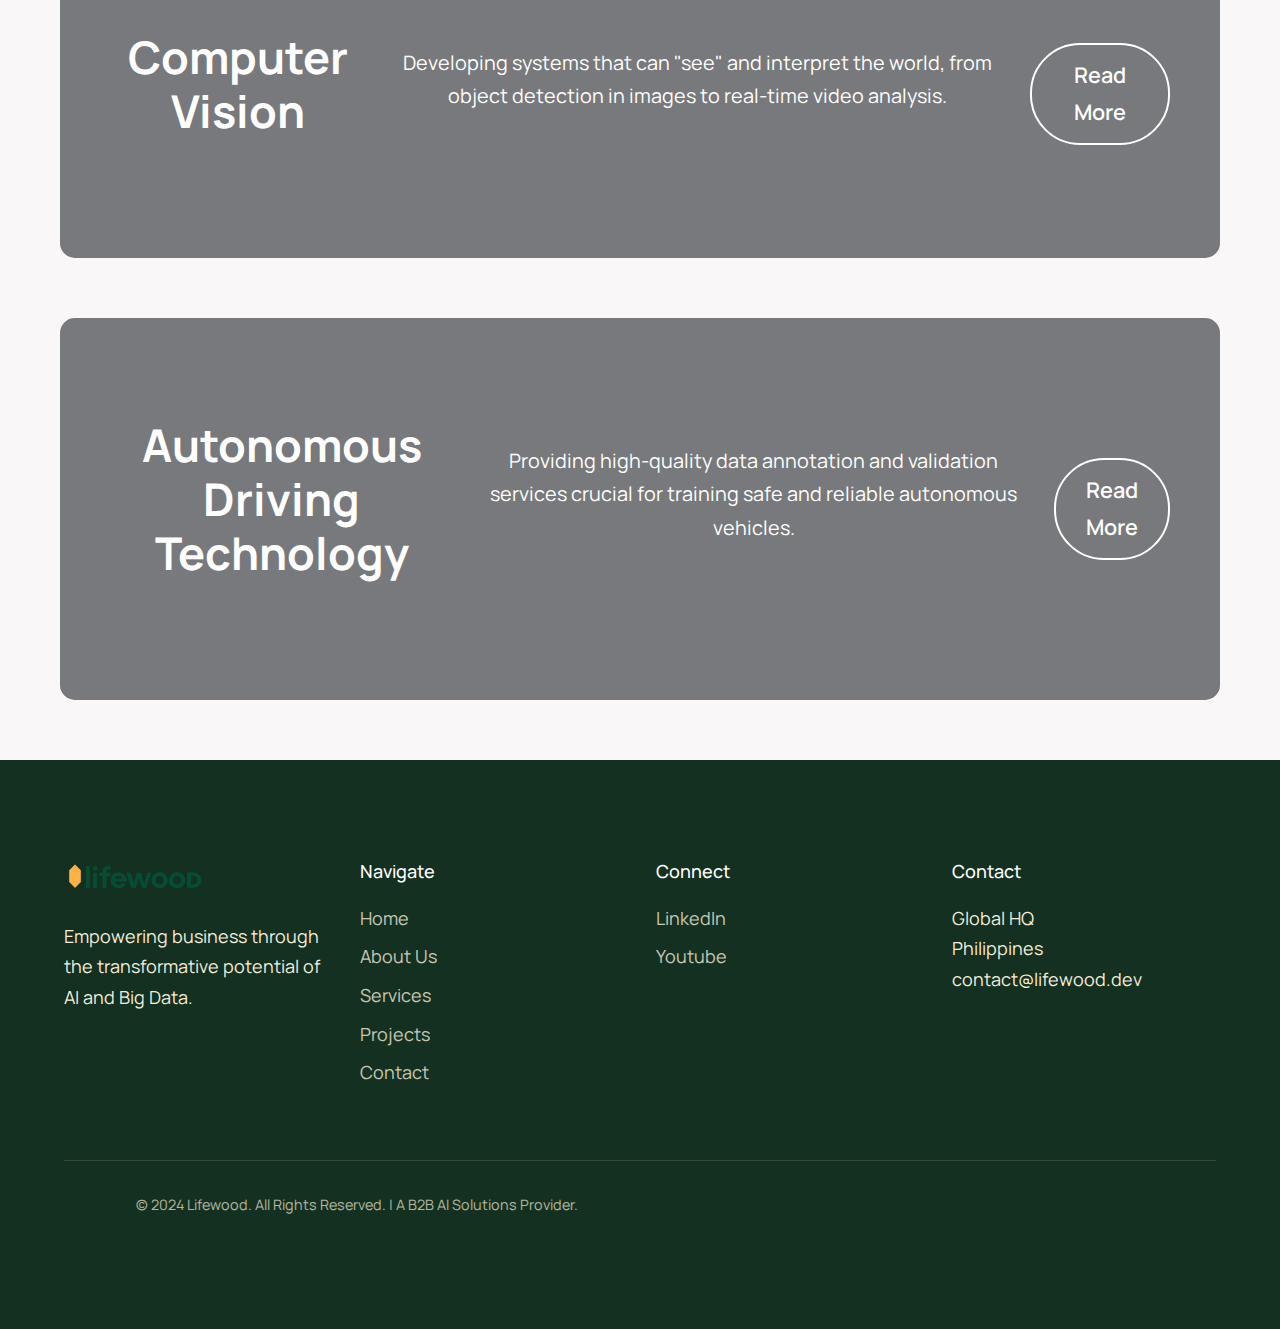
<file: projects.html>
<!DOCTYPE html>
<html lang="en">
<head>
    <meta charset="UTF-8">
    <meta name="viewport" content="width=device-width, initial-scale=1.0">
    <title>Lifewood | Our Work & Projects</title>
    <link rel="stylesheet" href="style.css">
    <script src="script.js" defer></script>
</head>
<body>
    <header class="main-header">
        <div class="container nav-container">
            <a href="index.html" class="logo">
                <img src="lifewood-logo.png" alt="Lifewood AI Logo">
            </a>
            <nav class="main-nav">
                <ul>
                    <li><a href="index.html">Home</a></li>
                    <li><a href="about.html">About Us</a></li>
                    <li><a href="services.html">Services</a></li>
                    <li><a href="projects.html" class="active">Projects</a></li>
                    <li><a href="contact.html">Contact</a></li>
                </ul>
            </nav>
            <button class="hamburger" aria-label="Open navigation menu">
                <span></span>
                <span></span>
                <span></span>
            </button>
        </div>
    </header>

<main>
    <!-- ================================================== -->
    <!-- == NEW: PROJECTS VIDEO HERO SECTION           == -->
    <!-- ================================================== -->
    <section class="projects-video-hero">
        <div class="video-hero-bg">
            <video autoplay loop muted playsinline poster="project-top-sec.mp4">
                <!-- IMPORTANT: Replace with the path to your projects video -->
                <source src="project-top-sec.mp4" type="video/mp4">
                Your browser does not support the video tag.
            </video>
        </div>
        <div class="video-hero-content fade-in">
            <h1 class="headline-text">Making It Real</h1>
            <p>Dive into our portfolio of real-world applications. We turn complex data challenges into measurable success, defining our work for global partners. </p>
            <a href="#first-project" class="scroll-down-btn" aria-label="Scroll down to projects">
                <svg xmlns="http://www.w3.org/2000/svg" width="24" height="24" viewBox="0 0 24 24" fill="none" stroke="currentColor" stroke-width="2" stroke-linecap="round" stroke-linejoin="round"><path d="M12 5v14M19 12l-7 7-7-7"/></svg>
            </a>
        </div>
    </section>

    <!-- Be Amazed Line - This can be removed or kept based on your preference -->
    <section class="minimalist-image-section">
        <div class="container">
            <img src="be-amazed-line.png" alt="Be Amazed tagline" class="minimalist-logo-image">
        </div>
    </section>

    <!-- UPDATED: Section 1 with an ID for scrolling -->
    <div id="first-project" class="page-container">
      <div class="parallax-rectangle bg-data-extraction">
        <div class="parallax-overlay"></div>
        <div class="cta-content">
          <h2>AI Data Extraction</h2>
          <p>We build intelligent systems to automatically extract structured information from unstructured documents, images, and web pages.</p>
          <a href="#" class="cta-button open-project-modal" data-project="data-extraction">Read More</a>
        </div>
      </div>
    </div>

    <!-- Section 2: Machine Learning Enablement -->
    <div class="page-container">
      <div class="parallax-rectangle bg-machine-learning">
        <div class="parallax-overlay"></div>
        <div class="cta-content">
          <h2>Machine Learning Enablement</h2>
          <p>Empowering your business with custom machine learning models that predict outcomes and uncover hidden insights.</p>
          <a href="#" class="cta-button open-project-modal" data-project="ml-enablement">Read More</a>
        </div>
      </div>
    </div>

    <!-- Section 3: Genealogy -->
    <div class="page-container">
      <div class="parallax-rectangle bg-genealogy">
        <div class="parallax-overlay"></div>
        <div class="cta-content">
          <h2>Genealogy</h2>
          <p>Explore the deep roots of history and heritage through our comprehensive genealogical data processing and analysis services.</p>
          <a href="#" class="cta-button open-project-modal" data-project="genealogy">Read More</a>
        </div>
      </div>
    </div>

    <!-- Section 4: Natural Language Processing -->
    <div class="page-container">
      <div class="parallax-rectangle bg-nlp">
        <div class="parallax-overlay"></div>
        <div class="cta-content">
          <h2>Natural Language Processing</h2>
          <p>Unlocking the value of text data with advanced NLP for sentiment analysis, text summarization, and entity recognition.</p>
          <a href="#" class="cta-button open-project-modal" data-project="nlp">Read More</a>
        </div>
      </div>
    </div>

    <!-- Section 5: AI-Enabled Customer Service -->
    <div class="page-container">
      <div class="parallax-rectangle bg-customer-service">
        <div class="parallax-overlay"></div>
        <div class="cta-content">
          <h2>AI-Enabled Customer Service</h2>
          <p>Transforming customer support with intelligent chatbots and AI-driven tools for faster, more accurate resolutions.</p>
          <a href="#" class="cta-button open-project-modal" data-project="ai-customer-service">Read More</a>
        </div>
      </div>
    </div>

    <!-- Section 6: Computer Vision -->
    <div class="page-container">
      <div class="parallax-rectangle bg-computer-vision">
        <div class="parallax-overlay"></div>
        <div class="cta-content">
          <h2>Computer Vision</h2>
          <p>Developing systems that can "see" and interpret the world, from object detection in images to real-time video analysis.</p>
          <a href="#" class="cta-button open-project-modal" data-project="computer-vision">Read More</a>
        </div>
      </div>
    </div>

    <!-- Section 7: Autonomous Driving Technology -->
    <div class="page-container">
      <div class="parallax-rectangle bg-autonomous-driving">
        <div class="parallax-overlay"></div>
        <div class="cta-content">
          <h2>Autonomous Driving Technology</h2>
          <p>Providing high-quality data annotation and validation services crucial for training safe and reliable autonomous vehicles.</p>
          <a href="#" class="cta-button open-project-modal" data-project="autonomous-driving">Read More</a>
        </div>
      </div>
    </div>
</main>

    <!-- ================================================== -->
    <!-- == NEW: PROJECT DETAIL MODAL STRUCTURE        == -->
    <!-- ================================================== -->
    <div id="projectModal" class="project-modal">
        <div class="project-modal-content">
            <button id="closeProjectModal" class="close-modal-btn" aria-label="Close project details">×</button>
            <div id="modal-content-target">
                <!-- Project details will be injected here by JavaScript -->
            </div>
        </div>
    </div>

        <!-- Data Extraction Details -->
<!-- ================================================== -->
<!-- == FINALIZED HIDDEN PROJECT DETAIL CONTENT    == -->
<!-- ================================================== -->
<!-- ================================================== -->
<!-- == FINALIZED HIDDEN PROJECT DETAIL CONTENT    == -->
<!-- ================================================== -->
<div class="hidden-project-details">

    <!-- 1. Data Extraction Details -->
    <div id="project-detail-data-extraction">
        <img class="modal-project-image" src="data-extraction.png" alt="High-tech data scanning operation">
        <div class="modal-project-text">
            <span class="modal-project-tag">Data Solutions</span>
            <h2>AI-Powered Data Extraction</h2>
            <h3 class="sub-headline">From Any Source, to Any Scale</h3>
            <p>In the digital age, raw information is everywhere, but actionable data is scarce. Our AI Data Extraction service bridges this gap, transforming unstructured content from countless sources into highly organized, analysis-ready datasets.</p>
        </div>
        <div class="modal-project-features">
            <h3 class="headline-text">Our Comprehensive Approach</h3>
            <div class="feature-grid-3col">
                <div class="feature-card"><div class="feature-icon"><svg xmlns="http://www.w3.org/2000/svg" width="24" height="24" viewBox="0 0 24 24" fill="none" stroke="currentColor" stroke-width="2" stroke-linecap="round" stroke-linejoin="round"><path d="M21 15v4a2 2 0 0 1-2 2H5a2 2 0 0 1-2-2v-4"/><polyline points="7 10 12 15 17 10"/><line x1="12" y1="15" x2="12" y2="3"/></svg></div><h4>Advanced On-Site Acquisition</h4><p>Utilizing state-of-the-art scanning to digitize physical documents and assets with precision.</p></div>
                <div class="feature-card"><div class="feature-icon"><svg xmlns="http://www.w3.org/2000/svg" width="24" height="24" viewBox="0 0 24 24" fill="none" stroke="currentColor" stroke-width="2" stroke-linecap="round" stroke-linejoin="round"><circle cx="12" cy="12" r="4"/><path d="M12 2v2"/><path d="M12 20v2"/><path d="m4.93 4.93 1.41 1.41"/><path d="m17.66 17.66 1.41 1.41"/><path d="M2 12h2"/><path d="M20 12h2"/><path d="m4.93 19.07 1.41-1.41"/><path d="m17.66 6.34 1.41-1.41"/></svg></div><h4>Aerial & Drone Imaging</h4><p>Deploying advanced drone photography to capture high-resolution image data for analysis.</p></div>
                <div class="feature-card"><div class="feature-icon"><svg xmlns="http://www.w3.org/2000/svg" width="24" height="24" viewBox="0 0 24 24" fill="none" stroke="currentColor" stroke-width="2" stroke-linecap="round" stroke-linejoin="round"><path d="M16 21v-2a4 4 0 0 0-4-4H6a4 4 0 0 0-4 4v2"/><circle cx="9" cy="7" r="4"/><path d="M22 21v-2a4 4 0 0 0-3-3.87"/><path d="M16 3.13a4 4 0 0 1 0 7.75"/></svg></div><h4>Strategic Alliances</h4><p>Forging partnerships with corporations, archives, and governments to unlock exclusive datasets.</p></div>
            </div>
        </div>
        <div class="modal-project-cta">
            <a href="contact.html" class="btn btn-modal-contact">Contact Our Experts ></a>
        </div>
    </div>

    <!-- 2. ML Enablement Details -->
    <div id="project-detail-ml-enablement">
        <img class="modal-project-image" src="machine-learning.png" alt="Abstract visualization of a large language model network">
        <div class="modal-project-text"><span class="modal-project-tag">AI & LLM Solutions</span><h2>Machine Learning Enablement</h2><h3 class="sub-headline">Fueling the Next Generation of AI</h3><p>A machine learning model is only as powerful as the data it's trained on. We provide flexible, curated data solutions that empower ML systems, especially through Reinforcement Learning from Human Feedback (RLHF).</p></div>
        <div class="modal-project-features"><h3 class="headline-text">Advanced Model Training</h3><div class="feature-grid-3col">
                <div class="feature-card"><div class="feature-icon"><svg xmlns="http://www.w3.org/2000/svg" width="24" height="24" viewBox="0 0 24 24" fill="none" stroke="currentColor" stroke-width="2" stroke-linecap="round" stroke-linejoin="round"><path d="M17 21v-2a4 4 0 0 0-4-4H5a4 4 0 0 0-4 4v2"/><circle cx="9" cy="7" r="4"/><path d="M23 21v-2a4 4 0 0 0-3-3.87"/><path d="M16 3.13a4 4 0 0 1 0 7.75"/></svg></div><h4>Human-in-the-Loop Feedback</h4><p>Integrating human expertise to guide AI learning, dramatically improving model accuracy and alignment.</p></div>
                <div class="feature-card"><div class="feature-icon"><svg xmlns="http://www.w3.org/2000/svg" width="24" height="24" viewBox="0 0 24 24" fill="none" stroke="currentColor" stroke-width="2" stroke-linecap="round" stroke-linejoin="round"><path d="M21.21 15.89A10 10 0 1 1 8 2.83"/><path d="M22 12A10 10 0 0 0 12 2v10z"/></svg></div><h4>Curated Training Datasets</h4><p>Building purposeful datasets that directly address your model's specific learning objectives.</p></div>
                <div class="feature-card"><div class="feature-icon"><svg xmlns="http://www.w3.org/2000/svg" width="24" height="24" viewBox="0 0 24 24" fill="none" stroke="currentColor" stroke-width="2" stroke-linecap="round" stroke-linejoin="round"><path d="M12.22 2h-.44a2 2 0 0 0-2 2v.18a2 2 0 0 1-1 1.73l-.43.25a2 2 0 0 1-2 0l-.15-.08a2 2 0 0 0-2.73.73l-.22.38a2 2 0 0 0 .73 2.73l.15.1a2 2 0 0 1 0 2l-.15.08a2 2 0 0 0-.73 2.73l.22.38a2 2 0 0 0 2.73.73l.15-.08a2 2 0 0 1 2 0l.43.25a2 2 0 0 1 1 1.73V20a2 2 0 0 0 2 2h.44a2 2 0 0 0 2-2v-.18a2 2 0 0 1 1-1.73l.43-.25a2 2 0 0 1 2 0l.15.08a2 2 0 0 0 2.73-.73l-.22-.38a2 2 0 0 0-.73-2.73l-.15-.08a2 2 0 0 1 0-2l.15-.08a2 2 0 0 0 .73-2.73l-.22-.38a2 2 0 0 0-2.73-.73l-.15.08a2 2 0 0 1-2 0l-.43-.25a2 2 0 0 1-1-1.73V4a2 2 0 0 0-2-2z"/><circle cx="12" cy="12" r="3"/></svg></div><h4>Efficient Annotation at Scale</h4><p>Accelerating data collection and labeling without the logistical burden of managing a large workforce.</p></div>
        </div></div>
        <div class="modal-project-cta">
            <a href="contact.html" class="btn btn-modal-contact">Contact Our Experts ></a>
        </div>
    </div>

    <!-- 3. Genealogy Details -->
    <div id="project-detail-genealogy">
        <img class="modal-project-image" src="project-genea.png" alt="Digitization of historical genealogical records"><div class="modal-project-text"><span class="modal-project-tag">Historical Data & Archives</span><h2>AI-Powered Genealogy Processing</h2><h3 class="sub-headline">Illuminating the Past, Preserving the Future</h3><p>At Lifewood, we use the power of AI to process vast archives of genealogical material at unprecedented speed and scale. Lifewood has more than 18 years of experience capturing, scanning, and processing genealogical data. This field is our heritage, giving us unparalleled depth of knowledge in all forms of genealogical indexing.</p></div>
        <div class="modal-project-features"><h3 class="headline-text">Unmatched Expertise</h3><div class="feature-grid-3col">
                <div class="feature-card"><div class="feature-icon"><svg xmlns="http://www.w3.org/2000/svg" width="24" height="24" viewBox="0 0 24 24" fill="none" stroke="currentColor" stroke-width="2" stroke-linecap="round" stroke-linejoin="round"><path d="M4 22h16a2 2 0 0 0 2-2V4a2 2 0 0 0-2-2H8a2 2 0 0 0-2 2v16a2 2 0 0 1-2 2H4a2 2 0 0 0-2 2v0a2 2 0 0 0 2 2z"></path><path d="M15 2v20"></path></svg></div><h4>Any Document, Any Condition</h4><p>Our AI models are trained to read and interpret documents of any age, from pristine registers to faded, handwritten letters.</p></div>
                <div class="feature-card"><div class="feature-icon"><svg xmlns="http://www.w3.org/2000/svg" width="24" height="24" viewBox="0 0 24 24" fill="none" stroke="currentColor" stroke-width="2" stroke-linecap="round" stroke-linejoin="round"><path d="m12 2 7 10-7 10-7-10 7-10z"></path><path d="m22 12-5 10-5-10 5-10 5 10z"></path></svg></div><h4>Processing at Scale</h4><p>Leveraging AI-driven workflows to process millions of records with speed and accuracy for large-scale archival projects.</p></div>
                <div class="feature-card"><div class="feature-icon"><svg xmlns="http://www.w3.org/2000/svg" width="24" height="24" viewBox="0 0 24 24" fill="none" stroke="currentColor" stroke-width="2" stroke-linecap="round" stroke-linejoin="round"><path d="M10.5 20.5 2 12l8.5-8.5"></path><path d="m22 12-8.5 8.5"></path><line x1="12" y1="2" x2="12" y2="22"></line></svg></div><h4>Multi-Lingual Expertise</h4><p>Our systems are equipped to handle diverse languages and dialects, ensuring no piece of history is lost in translation.</p></div>
        </div></div>
        <div class="modal-project-cta">
            <a href="contact.html" class="btn btn-modal-contact">Contact Our Experts ></a>
        </div>
    </div>

    <!-- 4. NLP Details -->
    <div id="project-detail-nlp">
        <img class="modal-project-image" src="proj-nlp.jpg" alt="Visualization of natural language processing"><div class="modal-project-text"><span class="modal-project-tag">Language & Communication</span><h2>Natural Language Processing</h2><h3 class="sub-headline">The Global Conversation, Decoded</h3><p>In partnership with the world's most advanced technology companies, we develop NLP solutions that unlock meaning from text and audio across 50+ languages, managing projects involving tens of thousands of conversations.</p></div>
        <div class="modal-project-features"><h3 class="headline-text">Data-Driven Linguistic Solutions</h3><div class="feature-grid-3col">
                <div class="feature-card"><div class="feature-icon"><svg xmlns="http://www.w3.org/2000/svg" width="24" height="24" viewBox="0 0 24 24" fill="none" stroke="currentColor" stroke-width="2" stroke-linecap="round" stroke-linejoin="round"><path d="M22 12h-4l-3 9L9 3l-3 9H2"/></svg></div><h4>Global Language Capabilities</h4><p>With a presence in 16 countries, we offer access to native speakers in over 50 languages for authentic data collection.</p></div>
                <div class="feature-card"><div class="feature-icon"><svg xmlns="http://www.w3.org/2000/svg" width="24" height="24" viewBox="0 0 24 24" fill="none" stroke="currentColor" stroke-width="2" stroke-linecap="round" stroke-linejoin="round"><path d="M12 20v-6M6 20v-4M18 20v-2"></path><path d="M12 14a2 2 0 0 1-2-2V8a2 2 0 0 1 2-2h0a2 2 0 0 1 2 2v4a2 2 0 0 1-2 2z"></path></svg></div><h4>High-Volume Transcription</h4><p>We are experts in collecting and transcribing tens of thousands of conversations for robust AI training.</p></div>
                <div class="feature-card"><div class="feature-icon"><svg xmlns="http://www.w3.org/2000/svg" width="24" height="24" viewBox="0 0 24 24" fill="none" stroke="currentColor" stroke-width="2" stroke-linecap="round" stroke-linejoin="round"><path d="M3 3v18h18"/><path d="M18.7 8a6 6 0 0 0-8.3-8.3"/><path d="M12.3 12a2 2 0 0 0-2.6-2.6"/><path d="M12 18a6 6 0 0 0 6-6"/></svg></div><h4>Performance Analytics</h4><p>Using tools like Power BI, we constantly track progress and analyze performance to ensure continuous improvement.</p></div>
        </div></div>
        <div class="modal-project-cta">
            <a href="contact.html" class="btn btn-modal-contact">Contact Our Experts ></a>
        </div>
    </div>

    <!-- 5. AI Customer Service Details -->
    <div id="project-detail-ai-customer-service">
        <img class="modal-project-image" src="ai-crs.png" alt="A user interacting with an intelligent AI chatbot"><div class="modal-project-text"><span class="modal-project-tag">Business Transformation</span><h2>AI-Enabled Customer Service</h2><h3 class="sub-headline">Transforming Relationships, One Interaction at a Time</h3><p>AI-enabled customer service offers the most direct path to delivering personalized, proactive, and immediate experiences that modern customers demand, creating a cycle of improved service, heightened satisfaction, and lasting loyalty.</p></div>
        <div class="modal-project-features"><h3 class="headline-text">The AI Advantage in Customer Care</h3><div class="feature-grid-3col">
                <div class="feature-card"><div class="feature-icon"><svg xmlns="http://www.w3.org/2000/svg" width="24" height="24" viewBox="0 0 24 24" fill="none" stroke="currentColor" stroke-width="2" stroke-linecap="round" stroke-linejoin="round"><polyline points="22 12 18 12 15 21 9 3 6 12 2 12"></polyline></svg></div><h4>Unmatched Speed</h4><p>AI platforms handle inquiries with incredible speed, providing instant resolutions and reducing customer wait times.</p></div>
                <div class="feature-card"><div class="feature-icon"><svg xmlns="http://www.w3.org/2000/svg" width="24" height="24" viewBox="0 0 24 24" fill="none" stroke="currentColor" stroke-width="2" stroke-linecap="round" stroke-linejoin="round"><path d="M20 21v-2a4 4 0 0 0-4-4H8a4 4 0 0 0-4 4v2"></path><circle cx="12" cy="7" r="4"></circle></svg></div><h4>Personalized Experiences</h4><p>Our systems analyze customer data in real-time to deliver tailored responses and suggestions that drive engagement.</p></div>
                <div class="feature-card"><div class="feature-icon"><svg xmlns="http://www.w3.org/2000/svg" width="24" height="24" viewBox="0 0 24 24" fill="none" stroke="currentColor" stroke-width="2" stroke-linecap="round" stroke-linejoin="round"><path d="M12 22c5.523 0 10-4.477 10-10S17.523 2 12 2 2 6.477 2 12s4.477 10 10 10z"></path><path d="m9 12 2 2 4-4"></path></svg></div><h4>Increased Customer Loyalty</h4><p>By providing consistent, high-quality support, AI helps build trust and satisfaction, leading to measurable customer retention.</p></div>
        </div></div>
        <div class="modal-project-cta">
            <a href="contact.html" class="btn btn-modal-contact">Contact Our Experts ></a>
        </div>
    </div>

    <!-- 6. Computer Vision Details -->
    <div id="project-detail-computer-vision">
        <img class="modal-project-image" src="computer-vision.png" alt="Advanced computer vision with object detection"><div class="modal-project-text"><span class="modal-project-tag">Visual Intelligence</span><h2>Computer Vision Data Solutions</h2><h3 class="sub-headline">Training AI to See and Understand the World</h3><p>Teaching an AI to interpret the visual world requires an immense volume of meticulously prepared training data. Our global workforce delivers high-fidelity datasets that capture the subtle nuances of the real world to unlock maximum performance.</p></div>
        <div class="modal-project-features"><h3 class="headline-text">End-to-End Visual Data Services</h3><div class="feature-grid-3col">
                <div class="feature-card"><div class="feature-icon"><svg xmlns="http://www.w3.org/2000/svg" width="24" height="24" viewBox="0 0 24 24" fill="none" stroke="currentColor" stroke-width="2" stroke-linecap="round" stroke-linejoin="round"><path d="M21 16V8a2 2 0 0 0-1-1.73l-7-4a2 2 0 0 0-2 0l-7 4A2 2 0 0 0 3 8v8a2 2 0 0 0 1 1.73l7 4a2 2 0 0 0 2 0l7-4A2 2 0 0 0 21 16z"></path><polyline points="3.27 6.96 12 12.01 20.73 6.96"></polyline><line x1="12" y1="22.08" x2="12" y2="12"></line></svg></div><h4>Total Data Solutions</h4><p>We manage the entire data pipeline, from collection and annotation to classification and validation, ensuring quality data.</p></div>
                <div class="feature-card"><div class="feature-icon"><svg xmlns="http://www.w3.org/2000/svg" width="24" height="24" viewBox="0 0 24 24" fill="none" stroke="currentColor" stroke-width="2" stroke-linecap="round" stroke-linejoin="round"><path d="M17.5 22h.5c.5 0 .5-.5.5-1v-1.5c0-.5-.5-1-1-1h-1c-.5 0-1 .5-1 1V21c0 .5.5 1 1 1h.5Z"/><path d="M6.5 22h.5c.5 0 .5-.5.5-1v-1.5c0-.5-.5-1-1-1h-1c-.5 0-1 .5-1 1V21c0 .5.5 1 1 1h.5Z"/><path d="M9 18H2v-1.5c0-.5.5-1 1-1h6c.5 0 1 .5 1 1V18Z"/><path d="M15 18h7v-1.5c0-.5-.5-1-1-1h-6c-.5 0-1 .5-1 1V18Z"/><path d="m7.5 5.5.5-1 .5 1"/><path d="m16.5 5.5.5-1 .5 1"/><path d="M12 6V2.5c0-.5-.5-1-1-1h-1c-.5 0-1 .5-1 1V6"/></svg></div><h4>Diverse Applications</h4><p>Our expertise spans critical industries, including autonomous vehicles, agricultural monitoring, and facial recognition.</p></div>
                <div class="feature-card"><div class="feature-icon"><svg xmlns="http://www.w3.org/2000/svg" width="24" height="24" viewBox="0 0 24 24" fill="none" stroke="currentColor" stroke-width="2" stroke-linecap="round" stroke-linejoin="round"><path d="M14.5 2H6a2 2 0 0 0-2 2v16a2 2 0 0 0 2 2h12a2 2 0 0 0 2-2V7.5L14.5 2z"></path><polyline points="14 2 14 8 20 8"></polyline></svg></div><h4>Meticulously Curated Data</h4><p>We design and deliver high-fidelity datasets that facilitate both deep learning and traditional AI applications, tailored to your needs.</p></div>
        </div></div>
        <div class="modal-project-cta">
            <a href="contact.html" class="btn btn-modal-contact">Contact Our Experts ></a>
        </div>
    </div>

    <!-- 7. Autonomous Driving Details -->
    <div id="project-detail-autonomous-driving">
        <img class="modal-project-image" src="proj-auto.jpg" alt="A 3D point cloud map for autonomous vehicle navigation"><div class="modal-project-text"><span class="modal-project-tag">Future of Mobility</span><h2>Autonomous Driving Technology</h2><h3 class="sub-headline">Pioneering the Path to Full Autonomy</h3><p>We are taking autonomous technology from theoretical models to real-world application by providing the ultra-high-quality data that self-driving systems depend on, annotating millions of images, videos, and mapping data points.</p></div>
        <div class="modal-project-features"><h3 class="headline-text">Advanced Data for Cognitive Systems</h3><div class="feature-grid-3col">
                <div class="feature-card"><div class="feature-icon"><svg xmlns="http://www.w3.org/2000/svg" width="24" height="24" viewBox="0 0 24 24" fill="none" stroke="currentColor" stroke-width="2" stroke-linecap="round" stroke-linejoin="round"><path d="M5 12s2.545-8 7-8c4.454 0 7 8 7 8s-2.545 8-7 8c-4.454 0-7-8-7-8z"></path><circle cx="12" cy="12" r="3"></circle></svg></div><h4>Diverse Mapping Methodology</h4><p>We employ a wide range of data types, including 2D imagery, 3D LiDAR models, and sensor fusion, to build a comprehensive view of the world.</p></div>
                <div class="feature-card"><div class="feature-icon"><svg xmlns="http://www.w3.org/2000/svg" width="24" height="24" viewBox="0 0 24 24" fill="none" stroke="currentColor" stroke-width="2" stroke-linecap="round" stroke-linejoin="round"><rect x="3" y="3" width="18" height="18" rx="2"/><path d="M9 3v18"/><path d="M15 3v18"/><path d="M3 9h18"/><path d="M3 15h18"/></svg></div><h4>Precision Annotation at Scale</h4><p>Our teams meticulously annotate millions of data points, identifying everything from pedestrians and vehicles to lane markings.</p></div>
                <div class="feature-card"><div class="feature-icon"><svg xmlns="http://www.w3.org/2000/svg" width="24" height="24" viewBox="0 0 24 24" fill="none" stroke="currentColor" stroke-width="2" stroke-linecap="round" stroke-linejoin="round"><path d="M12 22s8-4 8-10V5l-8-3-8 3v7c0 6 8 10 8 10z"></path></svg></div><h4>Focus on Safety & Reliability</h4><p>Every dataset we produce is geared towards one primary goal: training safe, robust, and reliable autonomous systems.</p></div>
        </div></div>
        <div class="modal-project-cta">
            <a href="contact.html" class="btn btn-modal-contact">Contact Our Experts ></a>
        </div>
    </div>

</div>


      <footer class="main-footer">
        <div class="container">
            <div class="footer-grid">
                <div class="footer-col">
                    <a href="index.html" class="logo">
                        <img src="lifewood-logo.png" alt="Lifewood AI Logo">
                    </a>
                    <p>Empowering business through the transformative potential of AI and Big Data.</p>
                </div>
                <div class="footer-col">
                    <h4>Navigate</h4>
                    <ul>
                        <li><a href="index.html">Home</a></li>
                        <li><a href="about.html">About Us</a></li>
                        <li><a href="services.html">Services</a></li>
                        <li><a href="projects.html">Projects</a></li>
                        <li><a href="contact.html">Contact</a></li>
                    </ul>
                </div>
               <div class="footer-col">
                    <h4>Connect</h4>
                     <ul>
                        <li><a href= https://www.linkedin.com/company/lifewood-data-technology-ltd.?originalSubdomain=ph>LinkedIn</a></li>
                        <li><a href="https://www.youtube.com/@LifewoodDataTechnology/videos">Youtube</a></li>
                    
                    </ul>
                </div>
                <div class="footer-col">
                    <h4>Contact</h4>
                    <p>Global HQ<br>Philippines<br>contact@lifewood.dev</p>
                </div>
            </div>
            <div class="footer-bottom">
                <p>© 2024 Lifewood. All Rights Reserved. | A B2B AI Solutions Provider.</p>
            </div>
        </div>
        <a href="#" class="back-to-top" aria-label="Back to top">
    <svg xmlns="http://www.w3.org/2000/svg" width="24" height="24" viewBox="0 0 24 24" fill="none" stroke="currentColor" stroke-width="2" stroke-linecap="round" stroke-linejoin="round"><path d="M12 19V5M5 12l7-7 7 7"/></svg>
</a>
    </footer>

</body>
</html>
</file>
<file: style.css>
/* --- Google Font Import --- */
@import url('https://fonts.googleapis.com/css2?family=Manrope:wght@400;500;600&display=swap');

/* --- CSS Variables (Theming) --- */
:root {
    /* Color Palette */
    --color-paper: #f5eedb;
    --color-white: #ffffff;
    --color-sea-salt: #F9F7F7;
    --color-dark-serpent: #133020;
    --color-castleton-green: #046241;
    --color-saffron: #FFB347;
    --color-earth-yellow: #FFC370;
    --color-accent-blue: #47b2e4; 

     /* --- Color and Font Variables --- */
        :root {
            --paper: #f5eedb;
            --white: #ffffff;
            --sea-salt: #F9F7F7;
            --saffron: #FFB347;
            --castleton-green: #046241;
            --dark-serpent: #133020;
            --earth-yellow: #FFC370;

            --font-body: 'Manrope', sans-serif;
            --font-headline: 'Manrope', sans-serif;
            --font-display: 'Manrope', sans-serif;
        }


    /* Typography */
    --font-main: 'Manrope', sans-serif;
    
    /* Responsive Font Sizing */
    --font-size-body: clamp(1rem, 1.5vw + 0.5rem, 1.125rem);
    --font-size-h2: clamp(1.5rem, 3vw + 0.75rem, 2.25rem);
    --font-size-h1: clamp(2rem, 4vw + 1rem, 3rem);
    --font-size-display: clamp(3rem, 7vw + 1.5rem, 6rem);
    
    --font-weight-regular: 400;
    --font-weight-medium: 500;
    --font-weight-semibold: 600;

    /* Spacing & Layout */
    --header-height: 80px;
    --spacing-s: 8px;
    --spacing-m: 16px;
    --spacing-l: 32px;
    --spacing-xl: 64px;
    --section-padding: clamp(3rem, 8vw, 6rem);
}

/* --- Base & Reset --- */
*, *::before, *::after {
    box-sizing: border-box;
    margin: 0;
    padding: 0;
}

html {
    scroll-behavior: smooth;
}

body {
    font-family: var(--font-main);
    font-size: var(--font-size-body);
    font-weight: var(--font-weight-regular);
    line-height: 1.7;
    color: var(--color-dark-serpent);
    background-color: var(--color-sea-salt);
    -webkit-font-smoothing: antialiased;
    -moz-osx-font-smoothing: grayscale;
}

/* Add padding to main content to offset the fixed header */
main {
    margin-top: 0;
    padding-top: 0;
}

img {
    max-width: 100%;
    display: block;
}

a {
    color: inherit;
    text-decoration: none;
    transition: color 0.3s ease;
}

/* --- Typography Hierarchy --- */
h1, .display-text {
    font-family: var(--font-main);
    font-weight: var(--font-weight-semibold);
    font-size: var(--font-size-display);
    line-height: 1.1;
    margin-bottom: var(--spacing-l);
}

h2, .headline-text {
    font-family: var(--font-main);
    font-weight: var(--font-weight-semibold);
    font-size: var(--font-size-h1);
    line-height: 1.2;
    margin-bottom: var(--spacing-m);
}

h3, .accent-text {
    font-family: var(--font-main);
    font-weight: var(--font-weight-medium);
    font-size: var(--font-size-h2);
    line-height: 1.3;
    margin-bottom: var(--spacing-m);
}

p {
    margin-bottom: var(--spacing-m);
    max-width: 65ch; /* Improves readability */
}

/* --- Reusable Components --- */
.container {
    width: 90%;
    max-width: 1200px;
    margin: 0 auto;
}

.section {
    padding: var(--section-padding) 0;
}

.btn {
    display: inline-block;
    padding: 14px 32px;
    font-family: var(--font-main);
    font-weight: var(--font-weight-medium);
    font-size: 1rem;
    border-radius: 50px;
    border: 2px solid transparent;
    cursor: pointer;
    text-align: center;
    transition: all 0.3s ease-in-out;
}

.btn-primary {
    background-color: var(--color-saffron);
    color: var(--color-dark-serpent);
}

.btn-primary:hover {
    background-color: var(--color-earth-yellow);
    transform: translateY(-3px);
    box-shadow: 0 4px 15px rgba(0,0,0,0.1);
}

.btn-secondary {
    background-color: transparent;
    color: var(--color-paper);
    border-color: var(--color-paper);
}

.btn-secondary:hover {
    background-color: var(--color-paper);
    color: var(--color-dark-serpent);
}

/* --- Header & Navigation (Image Logo) --- */
.main-header {
    position: fixed;
    top: 0;
    left: 0;
    width: 100%;
    z-index: 1000;
    background-color: var(--color-white);
    box-shadow: 0 2px 10px rgba(0, 0, 0, 0.07);
}

.nav-container {
    display: flex;
    justify-content: space-between;
    align-items: center;
    height: var(--header-height);
}

.logo img {
    height: 40px;
    width: auto;
}

.main-nav ul {
    display: none;
    list-style: none;
}

.main-nav a {
    font-weight: var(--font-weight-medium);
    color: var(--color-dark-serpent);
    padding: var(--spacing-s) var(--spacing-m);
    position: relative;
    font-size: 1rem;
}

.main-nav a::after {
    content: '';
    position: absolute;
    width: 0;
    height: 3px;
    bottom: -5px;
    left: 50%;
    transform: translateX(-50%);
    background-color: var(--color-saffron);
    transition: width 0.3s ease;
}

.main-nav a:hover::after, .main-nav a.active::after {
    width: 80%;
}

/* Hamburger Menu */
.hamburger {
    display: flex;
    flex-direction: column;
    justify-content: space-around;
    width: 30px;
    height: 24px;
    background: transparent;
    border: none;
    cursor: pointer;
    padding: 0;
    z-index: 101;
}

.hamburger span {
    width: 30px;
    height: 3px;
    background-color: var(--color-dark-serpent);
    border-radius: 10px;
    transition: all 0.3s linear;
    position: relative;
    transform-origin: 1px;
}

/* --- Global Hero Section (New) --- */
.global-hero {
    position: relative;
    height: calc(100vh - var(--header-height));
    min-height: 650px;
    display: flex;
    align-items: center;
    justify-content: center;
    color: var(--color-white);
    text-align: center;
    overflow: hidden;
}

.global-hero-bg {
    position: absolute;
    top: 0;
    left: 0;
    width: 100%;
    height: 100%;
    background-color: #0d1a26; /* Dark blue fallback */
    z-index: 1;
}

.global-hero-bg::after { /* Dark overlay */
    content: '';
    position: absolute;
    top: 0;
    left: 0;
    width: 100%;
    height: 100%;
    background-color: rgba(13, 26, 38, 0.5); 
}

.global-hero-bg video {
    width: 100%;
    height: 100%;
    object-fit: cover; /* This is crucial: it makes the video cover the container without stretching */
    opacity: 0.5; /* Soften the background video */
}

.hero-content-centered {
    position: relative;
    z-index: 2;
}

.hero-tagline {
    font-size: clamp(2.5rem, 6vw, 4.5rem);
    font-weight: 600;
    line-height: 1.2;
    letter-spacing: 0.2em;
    text-transform: uppercase;
    margin: 0 auto var(--spacing-xl);
    padding-left: 0.2em; /* Compensate for letter spacing on the left */
}

/* --- Animated Statistics Section --- */
.hero-stats {
    display: grid;
    grid-template-columns: repeat(2, 1fr);
    gap: var(--spacing-l) var(--spacing-m);
    max-width: 900px;
    margin: 0 auto;
}

.stat-item .stat-number {
    font-size: clamp(2rem, 5vw, 2.75rem);
    font-weight: var(--font-weight-semibold);
    color: var(--color-white);
    margin-bottom: var(--spacing-s);
}

.stat-item p {
    font-size: clamp(0.75rem, 2vw, 0.85rem);
    text-transform: uppercase;
    letter-spacing: 2px;
    color: var(--color-paper);
    opacity: 0.8;
    margin: 0;
}

/* --- General Section Styles --- */
.bg-paper { background-color: var(--color-paper); }
.bg-dark { background-color: var(--color-dark-serpent); color: var(--color-paper); }
.text-center { text-align: center; }
.text-center p { margin-left: auto; margin-right: auto; }

/* For inner pages with top sections */
.page-hero {
    padding-top: var(--section-padding);
}

/* Be Amazed Line */
/* =================================== */

.minimalist-image-section {
    padding: 10px 30px; /* Creates generous white space above and below the image */
    margin-bottom: 12px;
    background-color: #fff;

}

.minimalist-image-section .container {
    /* Flexbox is the most reliable way to center a single item */
    display: flex;
    justify-content: center; /* Horizontally centers the image */
    align-items: center;     /* Vertically centers it (good practice) */
}

.minimalist-logo-image {
    /* 
      THIS IS THE KEY:
      Set a maximum width to control the size and keep it 'minimal'.
      You can change 350px to whatever size you prefer (e.g., 400px, 300px).
    */
    max-width: 250px; 
    
    width: 100%; /* Ensures the image is responsive on small screens */
    height: 100%; /* Maintains the image's correct proportions */
}

/* --- About Us Preview Section --- */
        .about-us-preview {
            display: flex;
            align-items: center;
            justify-content: center;
            padding: 80px 40px;
            overflow: hidden; /* Important for animations */
            background-color: var(--color-dark-serpent);
            color: white;
        }

        .about-container {
            display: flex;
            align-items: center;
            gap: 60px;
            max-width: 1200px;
            width: 100%;
        }

        /* --- Left Column: Video --- */

.about-video-wrapper {
    /* 1. MAKE IT SMALLER */
    flex-shrink: 0; /* Prevents the video from shrinking further */
    flex-basis: 50%; /* Sets its initial size to 40% of the container */
    max-width: 700px; /* Prevents it from getting too large on wide screens */
    
    /* 2. MOVE IT TO THE LEFT */
    margin-left: -30px; /* Pulls the entire element 80px to the left */
    
    /* Keep the original styling and add positioning context */
    border-radius: 12px;
    overflow: hidden;
    box-shadow: 0 15px 40px rgba(0,0,0,0.4);
    position: relative; /* Needed for z-index */
    z-index: 2; /* Ensures the video sits on top of the content's edge */
}

.about-video-wrapper video {
    width: 100%;
    height: 100%;
    object-fit: cover;
    display: block;
}

/* --- UPDATED: Right Column: Content Wrapper --- */
.about-content-wrapper {
    flex: 1; /* Allows the content to fill the remaining space */
    /* Add padding to prevent text from overlapping the video */
    padding-left: 20px; 
    position: relative;
    z-index: 1;
}


/* --- Responsive Adjustment for Mobile --- */
@media (max-width: 992px) {
    /* On smaller screens, we remove the overlap effect for better readability */
    .about-video-wrapper {
        margin-left: 0; /* Reset the negative margin */
        max-width: 100%; /* Allow it to take full width */
        width: 100%; 
        flex-basis: auto;
    }
    
    .about-content-wrapper {
        padding-left: 0; /* Reset the padding */
    }
}

        /* --- Right Column: Content --- */
        .about-content-wrapper {
            flex: 1.2; /* Give slightly more space to content */
        }

        .about-content-wrapper .headline {
            font-family: var(--font-headline);
            font-weight: 500; /* Manrope Medium */
            font-size: 2rem; /* Half of display */
            color: var(--sea-salt);
            margin-bottom: 0;
        }

        .about-content-wrapper .display-line {
            font-family: var(--font-display);
            font-weight: 600; /* Manrope SemiBold */
            font-size: 4rem; /* Base display size */
            color: var(--saffron);
            margin-top: 5px;
            margin-bottom: 25px;
            line-height: 1.1;
        }

        .about-content-wrapper p {
            font-family: var(--font-body);
            font-weight: 400; /* Manrope Regular */
            font-size: 1rem; /* Half of headline */
            line-height: 1.7;
            max-width: 550px;
            margin-bottom: 1.5rem;
        }
        
        /* --- Features Grid --- */
        .features-grid {
            display: grid;
            grid-template-columns: repeat(2, 1fr);
            gap: 30px;
            margin-top: 40px;
            margin-bottom: 40px;
        }

        .feature-item {
            display: flex;
            align-items: flex-start;
            gap: 15px;
        }

        .feature-icon {
            color: var(--earth-yellow);
            flex-shrink: 0;
        }

        .feature-item h3 {
            font-family: var(--font-headline);
            font-weight: 500;
            font-size: 1.2rem;
            margin: 0 0 5px 0;
            color: var(--sea-salt);
        }

        .feature-item p {
            font-size: 0.9rem;
            margin: 0;
            line-height: 1.5;
            color: rgba(249, 247, 247, 0.8); /* Slightly muted text */
        }

        /* --- Animation Classes --- */
        .animate-on-scroll {
            opacity: 0;
            transform: translateY(30px);
            transition: opacity 0.8s ease-out, transform 0.8s ease-out;
        }
        
        .animate-on-scroll.is-visible {
            opacity: 1;
            transform: translateY(0);
        }

        /* Set transition delays for a staggered effect */
        .animate-on-scroll:nth-child(2) { transition-delay: 0.1s; }
        .animate-on-scroll:nth-child(3) { transition-delay: 0.2s; }
        .animate-on-scroll:nth-child(4) { transition-delay: 0.3s; }
        .animate-on-scroll:nth-child(5) { transition-delay: 0.4s; }


        /* --- Responsive Design --- */
        @media (max-width: 992px) {
            .about-container {
                flex-direction: column;
                text-align: center;
            }

            .about-content-wrapper .headline,
            .about-content-wrapper .display-line {
                text-align: left;
            }

            .about-content-wrapper p {
                max-width: 100%;
                text-align: left;
            }

            .features-grid {
                text-align: left;
            }
        }
        
        @media (max-width: 576px) {
            .about-us-preview {
                padding: 60px 20px;
            }

            .about-content-wrapper .display-line {
                font-size: 3rem;
            }

            .about-content-wrapper .headline {
                font-size: 1.5rem;
            }

            .features-grid {
                grid-template-columns: 1fr;
            }
        }


        /* --- Services Preview Section --- */
        .services-preview-section {
            padding-top: 30px;
            text-align: center;
        }

        .services-preview-section .section-title {
            font-family: var(--font-display);
            font-weight: 600; /* Manrope SemiBold */
            font-size: 3.5rem;
            color: var(--sea-salt);
        }

        .services-preview-section .section-subtitle {
            font-size: 1.1rem;
            color: var(--castleton-green);
            max-width: 600px;
            margin: -15px auto 15px auto;
            line-height: 1.6;
        }
        
        /* The decorative underline from the inspiration image */
        .section-title::after {
            content: '';
            display: block;
            width: 80px;
            height: 3px;
            background-color: var(--saffron);
        }

        /* --- Services Grid --- */
        .services-grid {
            display: grid;
            /* Creates a responsive grid that adjusts columns automatically */
            grid-template-columns: repeat(auto-fit, minmax(320px, 1fr));
            gap: 25px;
            margin-top: 50px;
            text-align: left;
        }

        /* --- Service Card --- */
        .service-card {
            display: block;
            position: relative; /* Anchor for the overlay */
            overflow: hidden; /* Clips content to rounded corners */
            border-radius: 16px;
            box-shadow: 0 8px 25px rgba(0, 0, 0, 0.3);
            aspect-ratio: 4 / 3; /* Maintains shape */
            transition: transform 0.3s ease, box-shadow 0.3s ease;
            text-decoration: none; /* Removes underline from the link */
        }
        
        .service-card:hover {
            transform: translateY(-8px); /* Lifts the card on hover */
            box-shadow: 0 16px 40px rgba(0, 0, 0, 0.5);
        }

        /* --- Card Overlay (UPDATED) --- */
.card-overlay {
    position: absolute;
    top: 0;
    left: 0;
    width: 100%;
    height: 100%;
    padding: 25px;
    display: flex;
    flex-direction: column;
    justify-content: flex-end; /* Aligns content to the bottom */
    align-items: flex-start;
    
    /* 
      THE CHANGE IS HERE:
      We now use a solid, semi-transparent background color.
      The RGB values (19, 48, 32) correspond to your --dark-serpent color.
      The alpha value (0.9) makes it 90% opaque.
    */
    background-color: rgba(19, 48, 32, 1);
    color: white;
    
    opacity: 0; /* Hidden by default */
    transition: opacity 0.3s ease-in-out; /* Smooth fade-in transition */
}

/* This rule makes the overlay visible on hover */
.service-card:hover .card-overlay {
    opacity: 1; /* Revealed to full opacity on hover */
}
        
        .card-overlay h3 {
            font-family: var(--font-headline);
            font-weight: 500;
            font-size: 1.75rem;
            color: var(--white);
            margin: 0 0 5px 0;
            line-height: 1.2;
        }

        .card-overlay p {
            font-size: 0.95rem;
            color: rgba(249, 247, 247, 0.9);
            margin: 0 0 20px 0;
            line-height: 1.5;
        }
        
        /* --- Card Arrow Button --- */
        .card-arrow {
            width: 50px;
            height: 50px;
            background-color: var(--castleton-green);
            border-radius: 50%;
            display: flex;
            align-items: center;
            justify-content: center;
            transition: background-color 0.3s ease;
            color: white;
        }

        .service-card:hover .card-arrow {
            background-color: var(--saffron);
        }
        
        .card-arrow svg {
            color: var(--white);
            width: 24px;
            height: 24px;
            transition: transform 0.3s ease;
        }

        .service-card:hover .card-arrow svg {
            transform: translateX(3px);
        }

        /* --- Responsive Adjustments --- */
        @media (max-width: 768px) {
            .services-preview-section {
                padding: 60px 20px;
            }
            .services-preview-section .section-title {
                font-size: 2.5rem;
            }
        }


        /* --- Centered CTA Container --- */
.cta-container {
    text-align: center; /* This centers the button */
    margin-top: 20px; /* Spacing from the feature grid above */
}

/* --- CTA Button (Simplified) --- */
.cta-button {
    display: inline-block;
    background-color: var(--color-dark-serpent);
    color: var(--castleton-green);
    padding: 14px 28px;
    border-radius: 8px;
    text-decoration: none;
    font-family: var(--font-headline);
    font-weight: 800;
    font-size: larger;
    transition: background-color 0.3s ease, transform 0.3s ease;
}

.cta-button:hover {
    background-color: var(--color-saffron); /* A slightly lighter, more vibrant green for feedback */
    color: black;
    transform: translateY(-3px);
}

/* --- Call to Action (CTA) Section --- */
.cta-section {
    background-color: var(--color-saffron);
    color: var(--color-dark-serpent);
}

.cta-content {
    display: flex;
    flex-direction: column;
    align-items: center;
    justify-content: space-between;
    gap: var(--spacing-l);
}
.cta-content .btn {
    border-color: var(--color-dark-serpent);
}
.cta-content .btn:hover {
    background-color: var(--color-dark-serpent);
    color: var(--color-white);
}



/* --- About Page Specific ???--- */
.about-intro {
    display: grid;
    grid-template-columns: 1fr;
    gap: var(--spacing-xl);
    align-items: center;
}
.about-intro img {
    border-radius: 8px;
    object-fit: cover;
    height: 100%;
}

/* --- Contact Page Specific --- */
.contact-form {
    max-width: 700px;
    margin: var(--spacing-xl) auto 0;
}
.form-group {
    margin-bottom: var(--spacing-m);
}
.form-group label {
    display: block;
    margin-bottom: var(--spacing-s);
    font-weight: var(--font-weight-medium);
}
.form-group input,
.form-group textarea {
    width: 100%;
    padding: var(--spacing-m);
    border: 1px solid #ccc;
    border-radius: 5px;
    font-family: var(--font-main);
    font-size: 1rem;
    background-color: var(--color-white);
    transition: border-color 0.3s ease;
}
.form-group input:focus,
.form-group textarea:focus {
    outline: none;
    border-color: var(--color-castleton-green);
}

/* --- Footer --- */
.main-footer {
    background-color: var(--color-dark-serpent);
    color: var(--color-paper);
    padding: var(--section-padding) 0;
}

.footer-grid {
    display: grid;
    grid-template-columns: repeat(auto-fit, minmax(200px, 1fr));
    gap: var(--spacing-l);
}

.footer-col .logo {
    display: inline-block;
    margin-bottom: var(--spacing-m);
}

.footer-col .logo img {
    height: 40px;
    width: auto;
}

.footer-col h4 {
    font-weight: var(--font-weight-medium);
    margin-bottom: var(--spacing-m);
    color: var(--color-white);
}

.footer-col ul {
    list-style: none;
}

.footer-col ul li {
    margin-bottom: var(--spacing-s);
}

.footer-col ul a {
    opacity: 0.8;
}
.footer-col ul a:hover {
    opacity: 1;
    color: var(--color-saffron);
}

.footer-bottom {
    text-align: center;
    margin-top: var(--spacing-xl);
    padding-top: var(--spacing-l);
    border-top: 1px solid rgba(245, 238, 219, 0.2);
    opacity: 0.7;
    font-size: 0.9rem;
}

/* --- Animations --- */
.fade-in {
    opacity: 0;
    transform: translateY(30px);
    transition: opacity 0.8s cubic-bezier(0.65, 0, 0.35, 1), transform 0.8s cubic-bezier(0.65, 0, 0.35, 1);
}

.fade-in.is-visible {
    opacity: 1;
    transform: translateY(0);
}

/* Delay for staggered animations */
.service-card:nth-child(2) { transition-delay: 150ms; }
.service-card:nth-child(3) { transition-delay: 300ms; }


/* --- Responsive Design (Desktop First) --- */
@media (min-width: 768px) {
    .hamburger {
        display: none;
    }

    .main-nav {
        position: static;
        width: auto;
        height: auto;
        background-color: transparent;
        transform: none;
    }

    .main-nav ul {
        display: flex;
        gap: var(--spacing-m);
    }
    
    .hero-stats {
        grid-template-columns: repeat(4, 1fr);
    }

    .services-grid {
        grid-template-columns: repeat(3, 1fr);
    }

    .cta-content {
        flex-direction: row;
        text-align: left;
    }
    .cta-content .btn {
        flex-shrink: 0;
    }

    .about-intro {
        grid-template-columns: 1fr 1fr;
    }
    .service-item-content {
        grid-template-columns: 1fr 2fr;
    }
    .service-item:nth-child(even) .service-item-content {
        grid-template-columns: 2fr 1fr;
    }
    .service-item:nth-child(even) .service-item-content img {
        grid-column: 2;
        grid-row: 1;
    }
}

/* Add this rule for the new iframe */
.video-modal-content iframe {
    position: absolute;
    top: 0;
    left: 0;
    width: 100%;
    height: 100%;
    border-radius: 8px; /* Optional: keeps the rounded corners */
}

/* Mobile Nav - active state */
@media (max-width: 767px) {
    .main-nav {
        position: fixed;
        top: 0;
        left: 0;
        width: 100%;
        height: 100vh;
        background-color: var(--color-dark-serpent);
        display: flex;
        align-items: center;
        justify-content: center;
        transform: translateX(100%);
        transition: transform 0.4s cubic-bezier(0.86, 0, 0.07, 1);
    }
    .main-nav.is-open {
        transform: translateX(0);
    }
    .main-nav ul {
        display: flex;
        flex-direction: column;
        text-align: center;
        gap: var(--spacing-l);
    }
    .main-nav a {
        color: var(--color-paper);
        font-size: var(--font-size-h2);
    }

    /* Change hamburger to 'X' and color to white on open menu */
    .hamburger.is-open span {
        background-color: var(--color-white);
    }
    .hamburger.is-open span:nth-child(1) {
        transform: rotate(45deg) translate(5px, 5px);
    }
    .hamburger.is-open span:nth-child(2) {
        opacity: 0;
    }
    .hamburger.is-open span:nth-child(3) {
        transform: rotate(-45deg) translate(7px, -6px);
    }
}

/*-- ABOUT US HTML (UPDATED) --*/

/* =============================== */
/* == 1. ABOUT PAGE HERO STYLES == */
/* =============================== */
.about-hero {
    position: relative;
    height: 80vh; /* 80% of the viewport height */
    min-height: 500px;
    display: flex;
    align-items: center;
    justify-content: center;
    text-align: center;
    color: var(--color-white);
    padding: 0 20px;
    overflow: hidden;
}

.about-hero-bg {
    position: absolute;
    top: 0;
    left: 0;
    width: 100%;
    height: 100%;
    z-index: 1;
}

.about-hero-bg::after {
    content: '';
    position: absolute;
    inset: 0;
    background: rgba(19, 48, 32, 0.6); /* Dark Serpent overlay for readability */
}

.about-hero-bg video {
    width: 100%;
    height: 100%;
    object-fit: cover;
}

.about-hero .hero-content-centered {
    position: relative;
    z-index: 2;
}

.about-hero .headline-text {
    color: var(--color-white);
    margin-bottom: 20px;
}

.about-hero p {
    color: var(--color-paper);
    opacity: 0.9;
    max-width: 650px;
    margin: 0 auto 30px auto;
}

.play-video-button {
    display: inline-flex;
    align-items: center;
    gap: 10px;
    background-color: var(--color-saffron);
    color: var(--color-dark-serpent);
    border: none;
    padding: 12px 24px;
    font-size: 1rem;
    font-weight: 600;
    border-radius: 50px;
    cursor: pointer;
    transition: all 0.3s ease;
}

.play-video-button:hover {
    background-color: var(--color-earth-yellow);
    transform: translateY(-3px) scale(1.05);
    box-shadow: 0 10px 20px rgba(0,0,0,0.2);
}

.play-video-button svg {
    width: 20px;
    height: 20px;
}

/* -- Video Modal Styles -- */
.video-modal {
    position: fixed;
    top: 0;
    left: 0;
    width: 100%;
    height: 100%;
    background-color: rgba(0, 0, 0, 0.85);
    z-index: 2000;
    display: none; /* Hidden by default */
    align-items: center;
    justify-content: center;
    opacity: 0;
    transition: opacity 0.3s ease;
}

.video-modal.is-active {
    display: flex;
    opacity: 1;
}

.video-modal-content {
    position: relative;
    width: 90%;
    max-width: 960px;
    aspect-ratio: 16 / 9;
}

.video-modal-content video {
    width: 100%;
    height: 100%;
    border-radius: 8px;
}

.close-modal-btn {
    position: absolute;
    top: 20px;
    right: 30px;
    font-size: 2.5rem;
    color: white;
    background: none;
    border: none;
    cursor: pointer;
    line-height: 1;
}

/* ================================================== */
/* == NEW: Styles for Embedded YouTube Video       == */
/* ================================================== */

/* This targets the container for the YouTube video */
.youtube-embed {
    position: relative;
    overflow: hidden;
    width: 100%;
    /* This creates a 16:9 aspect ratio box for the video to sit inside */
    padding-top: 56.25%; 
    border-radius: 12px; /* Keeps the rounded corners */
    background-color: #000; /* Black background while the video loads */
}

/* This styles the iframe itself to fill the container perfectly */
.youtube-embed iframe {
    position: absolute;
    top: 0;
    left: 0;
    width: 100%;
    height: 100%;
    border: 0;
}

/* ================================================== */
/* == 2. ABOUT PAGE INTRO VIDEO & ANIMATION STYLES == */
/* ================================================== */
.about-video-container {
    border-radius: 12px;
    overflow: hidden;
    box-shadow: 0 10px 30px rgba(0,0,0,0.15);
}

/* Staggered animation for the text next to the video */
.about-intro-content .animate-on-scroll:nth-child(1) { transition-delay: 0.1s; }
.about-intro-content .animate-on-scroll:nth-child(2) { transition-delay: 0.2s; }
.about-intro-content .animate-on-scroll:nth-child(3) { transition-delay: 0.3s; }

/* =================================== */
/* ==3. PILLARS OF LIFEWOOD SECTION   == */
/* =================================== */

.pillar-section.bg-dark {
    background-color: var(--color-earth-yellow);
}

.pillar-section .accent-text {
    color: var(--color-dark-serpent);
    font-weight: 600;
}

.pillar-section .headline-text {
    color: var(--color-white);
}

.pillar-grid {
    display: grid;
    grid-template-columns: repeat(3, 1fr);
    gap: 30px;
    text-align: left;
    margin-top: 50px;
}

/* This is the outer container for the card, holding the border */
.pillar-card {
    position: relative; /* Essential for the animated border */
    padding: 3px; /* This padding creates the border thickness */
    border-radius: 18px;
    background: transparent;
    overflow: hidden;
    transition: transform 0.3s ease, box-shadow 0.3s ease;
}

/* This is the inner content area with the solid white background */
.pillar-card-content {
    background: var(--color-sea-salt);
    color: var(--color-dark-serpent);
    padding: 35px;
    border-radius: 16px; /* Slightly smaller radius to fit inside the parent */
    height: 100%;
}

/* This pseudo-element IS the animated gradient that creates the border */
.pillar-card::after {
    content: "";
    position: absolute;
    inset: 0;
    z-index: -1;
    background: conic-gradient(
        from 180deg at 50% 50%,
        var(--color-castleton-green) 0%,
        var(--color-saffron) 50%,
        var(--color-castleton-green) 100%
    );
    border-radius: 18px;
    /* The slow, constant rotation */
    animation: rotate-gradient 6s linear infinite;
    transition: filter 0.3s ease; /* Smooth transition for the brightness */
}

/* --- THE SAVVY HOVER EFFECT --- */
.pillar-card:hover {
    transform: translateY(-10px) scale(1.02);
    /* A soft saffron glow appears from behind the card on hover */
    box-shadow: 0 0 35px rgba(255, 179, 71, 0.3);
}

.pillar-card:hover::after {
    /* The animated border becomes faster and brighter on hover */
    animation-duration: 3s;
    filter: brightness(1.3);
}

/* --- Typography for inside the card (the clean format) --- */
.pillar-card h3 {
    font-size: 1.75rem;
    font-weight: 600;
    line-height: 1.2;
    color: var(--color-castleton-green);
    margin-bottom: 20px;
}

.pillar-card p {
    font-size: 1rem;
    line-height: 1.7;
    margin-bottom: 0;
}

/* Responsive adjustments */
@media (max-width: 992px) {
    .pillar-grid {
        grid-template-columns: 1fr;
        gap: 25px;
    }
}

/* =================================== */
/* == 4. TEAM CAROUSEL SECTION STYLES == */
/* =================================== */
/* ================================================== */
/* == CSS FOR NEW PROJECTS PREVIEW CAROUSEL        == */
/* ================================================== */

.projects-carousel-section .tag {
    background-color: var(--color-castleton-green);
    color: var(--color-white);
}

.projects-carousel-section .headline-text {
    color: var(--color-dark-serpent);
}

.tag {
    display: inline-block;
    padding: 6px 16px;
    background-color: var(--color-castleton-green);
    color: var(--color-white);
    border-radius: 20px;
    font-size: 0.8rem;
    font-weight: 600;
    letter-spacing: 0.5px;
    text-transform: uppercase;
    margin-bottom: 15px;
}

.team-carousel-container {
    position: relative;
    padding: 0 40px;
}

.team-carousel {
    padding-bottom: 50px !important;
}

/* style.css */

/* Make the swiper-slide container flexible to enforce equal height on its children */
.swiper-slide {
    height: auto;
    display: flex;
}

/* Ensure the link and the card within it fill the slide's space */
.project-card-link {
    display: flex;
    width: 100%;
    text-decoration: none;
    color: inherit;
}

/* Base card styling */
.team-card {
    background-color: var(--color-white);
    border-radius: 16px; /* Slightly larger radius for a softer look */
    box-shadow: 0 5px 15px rgba(0, 0, 0, 0.07);
    overflow: hidden;
    text-align: left; /* Aligned with reference image */
    width: 100%;
    
    /* Make the card a flex container to ensure consistent height */
    display: flex;
    flex-direction: column;
    
    /* Add transition for a smooth hover effect */
    transition: box-shadow 0.3s ease;
}

/* The card image container */
.team-card-image {
    height: 220px; /* Consistent height for the image area */
    overflow: hidden; /* This is crucial for the zoom effect */
}

.team-card-image img {
    width: 100%;
    height: 100%;
    object-fit: cover;
    /* The image now subtly zooms in on hover */
    transition: transform 0.4s cubic-bezier(0.25, 0.46, 0.45, 0.94);
}

/* The content area of the card */
.team-card-content {
    padding: 25px;
    color: var(--color-dark-serpent);
    
    /* This group of properties ensures the content area is flexible and pushes the text to the top */
    flex-grow: 1; 
    display: flex;
    justify-content: space-between;
    align-items: flex-end;
}

.team-card-content h3 {
    margin: 0 0 4px 0;
    font-size: 1.2rem;
    font-weight: 600;
}

.team-card-content .title {
    color: #555; /* A softer gray for the subtitle */
    font-size: 0.95rem;
    margin: 0;
    transition: color 0.3s ease;
}

/* --- THE NEW HOVER EFFECT STYLES --- */

.project-card-link:hover .team-card {
    box-shadow: 0 12px 25px rgba(0, 0, 0, 0.12);
}

.project-card-link:hover .team-card-image img {
    transform: scale(1.08); /* A slightly more noticeable zoom */
}

.project-card-link:hover .title {
    color: var(--color-castleton-green); /* The subtitle color changes on hover */
}

/* The new arrow element that appears */
.project-arrow {
    width: 44px;
    height: 44px;
    background-color: var(--color-saffron);
    color: var(--color-dark-serpent);
    border-radius: 50%;
    display: flex;
    align-items: center;
    justify-content: center;
    flex-shrink: 0; /* Prevents the arrow from shrinking */
    margin-left: 15px; /* Space between text and arrow */
    
    /* Hidden by default */
    opacity: 0;
    transform: scale(0.5);
    
    /* Smooth transition for its appearance */
    transition: opacity 0.3s ease, transform 0.3s ease;
}

/* The arrow becomes visible on hover */
.project-card-link:hover .project-arrow {
    opacity: 1;
    transform: scale(1);
}

/* ===================================== */
/* == CSS FOR UPDATED SERVICES PAGE   == */
/* ===================================== */

/* The main parent section */
.services-unified-section {
    position: relative; /* Anchor for the video background */
    overflow: hidden;
}

/* The video background wrapper */
.video-background-wrapper {
    position: absolute;
    inset: 0;
    z-index: 1; /* Sits behind everything */
}

.video-background-wrapper video {
    width: 100%;
    height: 100%;
    object-fit: cover;
}

/* The dark overlay for readability */
.video-background-wrapper::after {
    content: '';
    position: absolute;
    inset: 0;
    background-color: rgba(19, 48, 32, 0.9); /* Dark Serpent color with 90% opacity */
}

/* Lift the content container above the video */
.services-unified-section .container {
    position: relative;
    z-index: 2;
}

/* --- Block 1: Hero Text Styles --- */
.services-hero-content {
    padding: clamp(2rem, 10vw, 2rem) 0 clamp(5rem, 12vw, 8rem) 0;
    color: var(--color-white);
}

.hero-reveal-text {
    font-size: clamp(2.5rem, 7vw, 5rem);
    font-weight: 600;
    line-height: 1.1;
}

.gradient-text {
    background: linear-gradient(90deg, var(--color-saffron), var(--color-earth-yellow));
    -webkit-background-clip: text;
    background-clip: text;
    color: transparent;
}

.hero-sub-text {
    font-size: clamp(1rem, 2vw, 1.2rem);
    color: var(--color-paper);
    opacity: 0.9;
    max-width: 600px;
    margin: 1.5rem auto 0;
}

/* --- Block 2: Service List Styles --- */
.services-list-content {
    /* Spacing between the hero text and the start of the cards */
    padding-bottom: clamp(4rem, 10vw, 8rem); 
}

/* Service Card ("Frosted Glass") Styles */
.service-item-enhanced {
    background-color: rgba(255, 255, 255, 0.05);
    backdrop-filter: blur(12px);
    -webkit-backdrop-filter: blur(12px);
    border: 1px solid rgba(255, 255, 255, 0.2);
    border-radius: 16px;
    margin-bottom: 2rem;
    padding: var(--spacing-l);
    transition: background-color 0.4s ease, box-shadow 0.4s ease, border-color 0.4s ease;
}

.service-item-enhanced:hover {
    background-color: rgba(255, 255, 255, 0.1);
    border-color: rgba(255, 255, 255, 0.5);
    box-shadow: 0 20px 50px -20px rgba(0, 0, 0, 0.3);
}

.service-item-enhanced:hover .service-image-wrapper img {
    transform: scale(1.05);
}

/* Text inside the cards */
.service-item-enhanced .accent-text,
.service-item-enhanced p {
    color: var(--color-paper);
}

.service-item-enhanced .accent-text {
    color: var(--color-saffron);
}

.service-item-enhanced .service-item-content {
    display: grid;
    grid-template-columns: 1fr;
    gap: var(--spacing-l);
    align-items: center;
}

.service-image-wrapper {
    overflow: hidden;
    border-radius: 12px;
}

.service-item-enhanced img {
    border-radius: 12px;
    transition: transform 0.4s cubic-bezier(0.25, 0.46, 0.45, 0.94);
}

@media (min-width: 768px) {
    .service-item-enhanced .service-item-content {
        grid-template-columns: 1fr 2fr;
    }
    .service-item-enhanced:nth-child(even) .service-item-content {
        grid-template-columns: 2fr 1fr;
    }
    .service-item-enhanced:nth-child(even) .service-item-content .service-image-wrapper {
        grid-column: 2;
        grid-row: 1;
    }
}

/* =================================================== */
/* == CSS FOR WORD-BY-WORD KARAOKE EFFECT (REVISED) == */
/* =================================================== */

.karaoke-section {
    padding: clamp(6rem, 8vw, 6rem) 0;
    background: var(--color-paper);
}

.karaoke-text {
    font-size: clamp(2rem, 6vw, 4.5rem);
    font-weight: 600;
    line-height: 1.2;
}

/* Style the individual word spans */
.karaoke-text span {
    /* MODIFIED: The initial color is now saffron */
    color: var(--color-saffron);
    
    /* These properties for the fade-in animation remain the same */
    opacity: 50;
    transform: translateY(20px);
    display: inline-block;
    
    /* The transition for all properties */
    transition: color 0.8s ease-in-out, opacity 0.8s ease-in-out, transform 0.8s ease-in-out;
}

/* This is the class that triggers the animation when the section is visible */
.karaoke-text.is-visible span {
    /* MODIFIED: The final, resting color is now dark serpent */
    color: var(--color-dark-serpent);
    
    /* These properties for the fade-in animation remain the same */
    opacity: 1;
    transform: translateY(0);
}

/* This sequential delay remains the same and makes the effect word-by-word */
.karaoke-text.is-visible span:nth-child(1) { transition-delay: 0.2s; }
.karaoke-text.is-visible span:nth-child(2) { transition-delay: 0.6s; }
.karaoke-text.is-visible span:nth-child(3) { transition-delay: 1.0s; }

/* --- NEW: Styles for the Be Amazed Logo --- */

/* This container centers the logo and adds space above it */
.be-amazed-logo-container {
    display: flex;
    justify-content: center;
    margin-bottom: 2rem; /* Adjust this value to change the space between the text and the logo */
    
    /* ANIMATION: This delays the logo's fade-in until after the text has animated */
    transition-delay: 0.2s; 
}

/* This sets the small size for the logo */
.be-amazed-logo-sm {
    max-width: 250px; /* Adjust this to make the logo bigger or smaller */
    width: 100%;
    height: auto;
}

/* --- 3. ENHANCED SERVICE ITEM HOVER EFFECTS --- */
/* ======================================================== */
/* == FINAL CSS FOR SERVICE ITEMS (Saffron Hover)        == */
/* ======================================================== */

/* This sets the background for the entire section where the cards will sit */
.service-list-section {
    background-color: var(--color-sea-salt);
    padding-top: var(--spacing-xl);
    padding-bottom: var(--spacing-xl);
}

/* This is the card itself */
.service-item-enhanced {
    background-color: var(--color-white);
    border-radius: 24px;
    padding: var(--spacing-l);
    margin-bottom: 30px;
    box-shadow: 0 4px 15px rgba(0, 0, 0, 0.05);
    /* Added color to the transition for the text */
    transition: background-color 0.3s ease, box-shadow 0.3s ease, transform 0.3s ease, color 0.3s ease;
}

/* --- Card Content Layout --- */
.service-item-enhanced .service-item-content {
    display: grid;
    grid-template-columns: 1fr; /* Default for mobile */
    gap: var(--spacing-l);
    align-items: center;
}

.service-image-wrapper {
    overflow: hidden; 
    border-radius: 16px;
}

.service-image-wrapper img {
    width: 100%;
    height: 100%;
    object-fit: cover;
    transition: transform 0.4s cubic-bezier(0.25, 0.46, 0.45, 0.94);
}

.service-text-content {
    padding: 0;
}

.service-text-content h3 {
    font-size: 2.25rem;
    color: var(--color-dark-serpent);
    font-weight: 600;
    transition: color 0.3s ease; /* Smooth color transition for text */
}

.service-text-content p {
    font-size: 1.1rem;
    color: #444;
    transition: color 0.3s ease; /* Smooth color transition for text */
}

/* --- THE NEW SAFFRON HOVER EFFECT --- */
.service-item-enhanced:hover {
    background-color: var(--color-saffron); /* Changed to saffron */
    transform: translateY(-8px);
    /* A saffron glow for the shadow */
    box-shadow: 0 20px 40px -15px rgba(255, 179, 71, 0.4);
}

.service-item-enhanced:hover .service-image-wrapper img {
    transform: scale(1.05); /* Image still zooms in */
}

/* On hover, ensure all text is dark for high contrast */
.service-item-enhanced:hover .service-text-content h3,
.service-item-enhanced:hover .service-text-content p {
    color: var(--color-dark-serpent);
}

/* --- Layout for larger screens (Tablet and up) --- */
@media (min-width: 768px) {
    .service-item-enhanced .service-item-content {
        grid-template-columns: 1.2fr 2fr;
    }
    
    .service-item-enhanced:nth-child(even) .service-item-content {
        grid-template-columns: 2fr 1.2fr;
    }

    .service-item-enhanced:nth-child(even) .service-item-content .service-image-wrapper {
        grid-column: 2;
        grid-row: 1;
    }
}

/*-- PROJECTS HTML--*/
/* =================================== */
/*  Auto-Hiding Header Styles
/* =================================== */

.main-header {
    position: sticky;
    top: 0;
    left: 0;
    width: 100%;
    z-index: 1000;
    background-color: #fff; 
    box-shadow: 0 2px 5px rgba(0,0,0,0.1);
    transition: top 0.3s ease-in-out;
}

.main-header.header-hidden {
    top: -100px; /* Adjust if your header is taller */
}


/* =================================== */
/*  Parallax CTA Section Styles
/* =================================== */

.page-container {
  max-width: 1200px;
  margin: 60px auto;
  padding: 0 20px;
}

/* Base styles for ALL parallax rectangles */
.parallax-rectangle {
  background-attachment: fixed;
  background-position: center;
  background-repeat: no-repeat;
  background-size: cover;
  border-radius: 15px;
  padding: 100px 50px;
  position: relative;
  overflow: hidden; /* This clips the background to the rounded corners */
}

/* Modifier classes for individual background images */
.bg-data-extraction {
  background-image: url('data-extraction.png'); /* CHANGE TO YOUR IMAGE */
}
.bg-machine-learning {
  background-image: url('machine-learning.png');   /* CHANGE TO YOUR IMAGE */
}
.bg-genealogy {
  background-image: url('genealogy.png'); /* CHANGE TO YOUR IMAGE */
}
.bg-nlp {
  background-image: url('nlp.png'); /* CHANGE TO YOUR IMAGE */
}
.bg-customer-service {
  background-image: url('proj-ai-cr.jpeg');   /* CHANGE TO YOUR IMAGE */
}
.bg-computer-vision {
  background-image: url('proj-computer-vision.jpg');   /* CHANGE TO YOUR IMAGE */
}
.bg-autonomous-driving {
  background-image: url('cars.png');   /* CHANGE TO YOUR IMAGE */
}


/* Dark overlay for text readability */
.parallax-overlay {
  position: absolute;
  top: 0; left: 0; right: 0; bottom: 0;
  background-color: rgba(33, 37, 41, 0.6);
  z-index: 1;
}

/* Content inside the parallax section */
.cta-content {
  position: relative;
  z-index: 2;
  color: white;
  text-align: center;
}

.cta-content h2 {
  font-size: 2.5em;
  font-weight: 700;
  margin-bottom: 20px;
}

.cta-content p {
  font-size: 1.1em;
  max-width: 600px;
  margin: 0 auto 30px auto;
}

.cta-button {
  display: inline-block;
  background: none;
  color: white;
  padding: 12px 30px;
  border-radius: 50px;
  border: 2px solid white;
  text-decoration: none;
  font-weight: 600;
  transition: all 0.3s;
}

.cta-button:hover {
  background-color: white;
  color: #333;
}

/* PARALLAX EFFECT MOBILE DISABLE */
@media (max-width: 768px) {
  .parallax-rectangle {
    background-attachment: scroll; /* Disables the fixed parallax effect */
  }
}

/* CONTACT PAGE FORM LABEL */
.visually-hidden {
  position: absolute;
  width: 1px;
  height: 1px;
  margin: -1px;
  padding: 0;
  overflow: hidden;
  clip: rect(0, 0, 0, 0);
  border: 0;
}

/* BACK TO TOP FEATURE in footer*/
.back-to-top {
    position: fixed;
    bottom: 20px;
    right: 20px;
    background-color: var(--color-saffron);
    color: var(--color-dark-serpent);
    width: 50px;
    height: 50px;
    border-radius: 50%;
    display: flex;
    align-items: center;
    justify-content: center;
    box-shadow: 0 4px 10px rgba(0,0,0,0.2);
    opacity: 0;
    visibility: hidden;
    transform: translateY(20px);
    transition: all 0.3s ease;
    z-index: 999;
}

.back-to-top.visible {
    opacity: 1;
    visibility: visible;
    transform: translateY(0);
}

.back-to-top:hover {
    background-color: var(--color-earth-yellow);
    transform: translateY(-3px);
}

/* CONTACTS PAGE */
/* style.css */

/* --- ENHANCED INTERACTIVE CONTACT FORM STYLES --- */

/* Wrapper for the form inside the contact page */
.contact-form-wrapper {
    background-color: var(--color-paper);
    padding: var(--spacing-l);
    border-radius: 12px;
    box-shadow: 0 8px 30px rgba(0,0,0,0.08);
    margin-top: var(--spacing-l);
}

.contact-form-wrapper h2 {
    position: relative;
    padding-left: 20px;
    margin-bottom: 8px;
}

.contact-form-wrapper .title-bar {
    position: absolute;
    left: 0;
    top: 50%;
    transform: translateY(-50%);
    width: 6px;
    height: 60%;
    background-color: var(--color-saffron);
    border-radius: 3px;
}

.contact-form-wrapper p {
    color: #555;
    margin-bottom: var(--spacing-l);
}

/* General form styling */
.contact-form .input-group {
    margin-bottom: var(--spacing-m);
}

.contact-form .form-label {
    display: block;
    font-weight: 500;
    margin-bottom: var(--spacing-s);
    color: var(--color-dark-serpent);
}

.contact-form .form-grid {
    display: grid;
    grid-template-columns: 1fr;
    gap: var(--spacing-m);
}

@media (min-width: 768px) {
    .contact-form .form-grid {
        grid-template-columns: 1fr 1fr;
    }
}

.contact-form input[type="text"],
.contact-form input[type="email"],
.contact-form textarea {
    width: 100%;
    padding: 14px;
    border: 1px solid #ddd;
    border-radius: 8px;
    background-color: var(--color-sea-salt);
    font-family: var(--font-main);
    font-size: 1rem;
    color: #333;
    transition: border-color 0.3s ease, box-shadow 0.3s ease;
}

.contact-form input[type="text"]:focus,
.contact-form input[type="email"]:focus,
.contact-form textarea:focus {
    outline: none;
    border-color: var(--color-castleton-green);
    box-shadow: 0 0 0 3px rgba(4, 98, 65, 0.1);
}

/* Styles for the interactive service tags */
.service-options-group {
    display: flex;
    flex-wrap: wrap;
    gap: 12px;
}

.service-tag {
    cursor: pointer;
    display: inline-block;
}

/* Hide the actual checkbox */
.service-tag input[type="checkbox"] {
    display: none;
}

/* Style the label to look like a button/tag */
.service-tag input[type="checkbox"] + span {
    display: block;
    padding: 10px 20px;
    border: 2px solid #e0e0e0;
    border-radius: 50px;
    background-color: var(--color-white);
    color: var(--color-dark-serpent);
    font-weight: 500;
    transition: all 0.2s ease-in-out;
}

/* Style for when the checkbox is checked (i.e., tag is selected) */
.service-tag input[type="checkbox"]:checked + span {
    background-color: var(--color-castleton-green);
    border-color: var(--color-castleton-green);
    color: var(--color-white);
    transform: translateY(-2px);
    box-shadow: 0 4px 10px rgba(4, 98, 65, 0.2);
}

.contact-form .btn-submit {
    width: 100%;
    padding: 16px;
    background-color: var(--color-saffron);
    color: var(--color-dark-serpent);
    border: none;
    border-radius: 8px;
    font-size: 1.1rem;
    font-weight: 600;
    cursor: pointer;
    transition: background-color 0.3s ease, transform 0.3s ease;
}

.contact-form .btn-submit:hover {
    background-color: var(--color-earth-yellow);
    transform: translateY(-3px);
}

/* style.css */

/* ================================================== */
/* == STYLES FOR V2 CONTACT PAGE LAYOUT            == */
/* ================================================== */

.contact-section-v2 {
    padding: var(--section-padding) 0;
    background-color: var(--color-white);
}

.section-title-v2 {
    text-align: center;
    margin-bottom: 40px;
}

.section-title-v2 h1 {
    font-size: 2rem;
    font-weight: 600;
    color: var(--color-dark-serpent);
    position: relative;
    display: inline-block;
    padding-bottom: 10px;
    margin-bottom: 15px;
}

.section-title-v2 h1::after {
    content: '';
    position: absolute;
    display: block;
    width: 80px;
    height: 3px;
    background: var(--color-castleton-green);
    bottom: 0;
    left: 50%;
    transform: translateX(-50%);
}

.section-title-v2 p {
    max-width: 600px;
    margin: 0 auto;
    color: #444;
}

.contact-grid-v2 {
    display: grid;
    grid-template-columns: 1fr;
    gap: 30px;
    box-shadow: 0 0 24px rgba(0, 0, 0, 0.08);
    padding: 30px;
    border-top: 3px solid var(--color-castleton-green);
    border-bottom: 3px solid var(--color-castleton-green);
    border-radius: 8px;
}

@media (min-width: 992px) {
    .contact-grid-v2 {
        grid-template-columns: 1fr 1.5fr;
    }
}

.contact-info-col,
.contact-form-col {
    width: 100%;
}

.info-item {
    display: flex;
    align-items: flex-start;
    gap: 20px;
    margin-bottom: 30px;
}

.info-icon {
    flex-shrink: 0;
    width: 44px;
    height: 44px;
    border-radius: 50%;
    background: #eef7ff;
    color: var(--color-castleton-green);
    display: flex;
    align-items: center;
    justify-content: center;
}

.info-icon svg {
    width: 20px;
    height: 20px;
}

.info-text h4 {
    font-size: 1.25rem;
    font-weight: 600;
    margin: 0 0 5px 0;
    color: var(--color-dark-serpent);
}

.info-text p {
    margin: 0;
    color: #555;
}

/* ================================================== */
/* == STYLES FOR MAP CONTAINER & PINPOINT          == */
/* ================================================== */

/* The map container which will act as an anchor for the pinpoint */
.map-container {
    position: relative;
    width: 100%;
    height: 290px;
    border-radius: 8px;
    overflow: hidden;
    margin-top: 20px;
}

.map-container iframe {
    width: 100%;
    height: 100%;
}

/* The pinpoint element itself */
.map-pinpoint {
    position: absolute;
    width: 48px;
    height: 48px;
    
    /* Position the pinpoint at the exact center of the map */
    top: 50%;
    left: 50%;

    /* 
      This is the key:
      1. translate(-50%, -100%) moves the pin left by half its width (centering it horizontally)
      2. and up by its full height (making the TIP of the pin land on the center point).
    */
    transform: translate(-50%, -100%);
    z-index: 10;
    
    /* Add a subtle animation to make it feel alive */
    animation: bob-animation 2s infinite ease-in-out;
}

/* Style the SVG inside the pinpoint div */
.map-pinpoint svg {
    width: 100%;
    height: 100%;
    /* Add a subtle shadow to make the pin pop off the map */
    filter: drop-shadow(0 4px 3px rgba(0, 0, 0, 0.4));
}

/* The animation for the bobbing effect */
@keyframes bob-animation {
    0% { transform: translate(-50%, -100%); }
    50% { transform: translate(-50%, -105%); }
    100% { transform: translate(-50%, -100%); }
}

.map-embed iframe {
    width: 100%;
    height: 100%;
}

/* Form-specific styles for the new layout */
.contact-form-col .input-group {
    margin-bottom: 20px;
}

.contact-form-col .form-label,
.contact-form-col label {
    display: block;
    margin-bottom: 8px;
    font-weight: 500;
    color: #333;
}

.form-row {
    display: grid;
    grid-template-columns: 1fr;
    gap: 20px;
}

@media (min-width: 768px) {
    .form-row {
        grid-template-columns: 1fr 1fr;
    }
}

.contact-form-col input[type="text"],
.contact-form-col input[type="email"],
.contact-form-col textarea {
    width: 100%;
    padding: 12px 15px;
    border: 1px solid #ddd;
    border-radius: 4px;
    font-family: var(--font-main);
    font-size: 1rem;
    color: #333;
    transition: border-color 0.3s ease;
}

.contact-form-col input[type="text"]:focus,
.contact-form-col input[type="email"]:focus,
.contact-form-col textarea:focus {
    outline: none;
    border-color: var(--color-castleton-green);
}

.form-submit-wrapper {
    text-align: center;
    margin-top: 20px;
}

.btn-submit-v2 {
    display: inline-block;
    padding: 12px 30px;
    background-color: var(--color-castleton-green);
    color: var(--color-white);
    border: none;
    border-radius: 50px;
    font-size: 1rem;
    font-weight: 500;
    cursor: pointer;
    transition: background-color 0.3s ease, box-shadow 0.3s ease;
}

.btn-submit-v2:hover {
    background-color: #09bb53;
    box-shadow: 0 5px 15px rgba(7, 163, 67, 0.671);
}

/* Re-using existing interactive tag styles -- they should just work */
.contact-form-col .service-options-group {
    padding-top: 5px;
}

/* style.css */

/* ================================================== */
/* == STYLES FOR "GET IN TOUCH" FORM HEADER        == */
/* ================================================== */

.form-header {
    margin-bottom: 0;
}

.form-header h2 {
    font-size: 1.75rem;
    font-weight: 600;
    color: var(--color-dark-serpent);
    position: relative;
    padding-left: 20px;
    margin-bottom: 10px;
}

.form-header h2::before {
    content: '';
    position: absolute;
    left: 0;
    top: 50%;
    transform: translateY(-50%);
    height: 80%;
    width: 6px;
    background-color: var(--color-saffron);
    border-radius: 3px;
}

.form-header p {
    color: #555;
    margin: 0;
    line-height: 1.6;
}

.contact-form-col .contact-form {
    margin-top: 25px;
}
/* ================================================== */
/* == STYLES FOR NEW PROJECTS HUB PAGE (projects.html) == */
/* ================================================== */

.project-hub-hero {
    background-color: var(--sea-salt);
    padding: var(--section-padding) 0;
}

.project-hub-hero .section-subtitle {
    max-width: 750px;
    margin: 0 auto;
    font-size: 1.1rem;
    color: #555;
}

.project-grid {
    display: grid;
    grid-template-columns: repeat(auto-fit, minmax(320px, 1fr));
    gap: 30px;
}

.project-card-v2 {
    display: flex;
    align-items: flex-end;
    position: relative;
    height: 450px;
    border-radius: 16px;
    overflow: hidden;
    text-decoration: none;
    background-size: cover;
    background-position: center;
    transition: transform 0.3s ease, box-shadow 0.3s ease;
}

.project-card-v2:hover {
    transform: translateY(-8px);
    box-shadow: 0 15px 30px rgba(0,0,0,0.15);
}

.project-card-overlay {
    position: absolute;
    inset: 0;
    background: linear-gradient(to top, rgba(13, 48, 32, 0.9) 0%, rgba(13, 48, 32, 0) 60%);
    padding: 25px;
    display: flex;
    flex-direction: column;
    justify-content: flex-end;
    color: var(--color-white);
}

.project-card-content h3 {
    font-size: 1.5rem;
    font-weight: 600;
    line-height: 1.2;
    margin-bottom: 8px;
}

.project-card-content p {
    margin: 0;
    color: rgba(245, 238, 219, 0.9); /* Paper color with opacity */
    opacity: 1;
    transition: opacity 0.3s ease;
}

.project-card-cta {
    font-weight: 600;
    color: var(--color-saffron);
    margin-top: 15px;
    opacity: 0;
    transform: translateY(10px);
    transition: opacity 0.3s ease, transform 0.3s ease;
}

.project-card-v2:hover .project-card-cta {
    opacity: 1;
    transform: translateY(0);
}


/* ================================================== */
/* == STYLES FOR PROJECT DETAIL PAGES              == */
/* ================================================== */
.project-detail-hero {
    position: relative;
    height: 60vh;
    min-height: 450px;
    display: flex;
    align-items: center;
    justify-content: center;
    text-align: center;
    color: white;
    padding: 20px;
    background-size: cover;
    background-position: center;
}

.project-detail-hero::after {
    content: '';
    position: absolute;
    inset: 0;
    background: rgba(19, 48, 32, 0.6); /* Dark Serpent overlay */
}

.project-detail-hero .container {
    position: relative;
    z-index: 2;
}

.project-detail-hero .project-tag {
    display: inline-block;
    padding: 8px 20px;
    background-color: rgba(255, 179, 71, 0.2); /* Saffron with transparency */
    border: 1px solid var(--color-saffron);
    border-radius: 50px;
    font-size: 0.9rem;
    font-weight: 600;
    letter-spacing: 0.5px;
    text-transform: uppercase;
    margin-bottom: 20px;
    color: var(--color-white);
}

.project-detail-hero .headline-text {
    color: var(--color-white);
    max-width: 800px;
    margin-left: auto;
    margin-right: auto;
}

.project-overview {
    display: grid;
    grid-template-columns: 1fr;
    gap: 40px;
    align-items: center;
}

@media (min-width: 992px) {
    .project-overview {
        grid-template-columns: 1fr 1.2fr;
    }
    .project-overview.reverse {
        grid-template-columns: 1.2fr 1fr;
    }
    .project-overview.reverse .project-image-wrapper {
        grid-column: 2;
        grid-row: 1;
    }
}

.project-image-wrapper {
    border-radius: 16px;
    overflow: hidden;
    box-shadow: 0 10px 30px rgba(0,0,0,0.1);
}

.project-image-wrapper img {
    width: 100%;
    height: 100%;
    object-fit: cover;
}

.project-content .sub-headline {
    font-size: 1.75rem;
    font-weight: 600;
    color: var(--color-castleton-green);
    margin-bottom: 15px;
}

.feature-grid-3col {
    display: grid;
    grid-template-columns: repeat(auto-fit, minmax(280px, 1fr));
    gap: 30px;
    margin-top: 40px;
}

.feature-card {
    background-color: var(--color-white);
    padding: 30px;
    border-radius: 12px;
    box-shadow: 0 4px 15px rgba(0,0,0,0.05);
}

.feature-card .feature-icon {
    width: 50px;
    height: 50px;
    border-radius: 50%;
    background-color: var(--color-paper);
    display: flex;
    align-items: center;
    justify-content: center;
    margin-bottom: 20px;
}

.feature-card .feature-icon svg {
    color: var(--color-castleton-green);
    width: 28px;
    height: 28px;
}

.feature-card h4 {
    font-size: 1.2rem;
    font-weight: 600;
    margin-bottom: 10px;
}

.feature-card p {
    font-size: 0.95rem;
    line-height: 1.6;
    margin: 0;
}

.project-cta-section {
    background-color: var(--color-dark-serpent);
    color: var(--color-white);
    border-radius: 16px;
    margin-top: var(--section-padding);
}
.project-cta-section p {
    color: var(--color-paper);
}

.project-cta-section .btn-secondary:hover {
    background-color: var(--color-saffron);
    border-color: var(--color-saffron);
    color: var(--color-dark-serpent);
}

/* style.css */

/* ================================================== */
/* == STYLES FOR PROJECT DETAIL MODAL              == */
/* ================================================== */
/* style.css */

/* ================================================== */
/* == FINALIZED STYLES FOR RICH PROJECT MODAL      == */
/* ================================================== */
.project-modal {
    position: fixed;
    inset: 0;
    z-index: 2000;
    background-color: rgba(19, 48, 32, 0.7);
    backdrop-filter: blur(10px);
    -webkit-backdrop-filter: blur(10px);
    display: flex;
    align-items: center;
    justify-content: center;
    padding: 20px;
    opacity: 0;
    visibility: hidden;
    transition: opacity 0.4s ease, visibility 0.4s ease;
}

.project-modal.is-active {
    opacity: 1;
    visibility: visible;
}

.project-modal-content {
    background-color: var(--color-white);
    border-radius: 16px;
    box-shadow: 0 10px 40px rgba(0,0,0,0.3);
    width: 100%;
    max-width: 800px; 
    max-height: 90vh;
    overflow-y: auto;
    position: relative;
    padding: 0;
    transform: scale(0.9);
    transition: transform 0.4s cubic-bezier(0.25, 0.46, 0.45, 0.94);
}

.project-modal.is-active .project-modal-content {
    transform: scale(1);
}

.close-modal-btn {
    position: absolute;
    top: 15px;
    right: 15px;
    z-index: 10;
    width: 36px;
    height: 36px;
    background: rgba(255, 255, 255, 0.8);
    border: none;
    border-radius: 50%;
    font-size: 1.5rem;
    color: #333;
    cursor: pointer;
    line-height: 1;
    display: flex;
    align-items: center;
    justify-content: center;
    transition: background-color 0.2s, color 0.2s;
}
.close-modal-btn:hover {
    background-color: var(--color-white);
}

.hidden-project-details {
    display: none;
}

/* --- Styles for TOP section of modal --- */

.modal-project-image {
    width: 100%;
    height: auto;
    max-height: 350px;
    object-fit: cover;
    display: block;
    border-top-left-radius: 16px;
    border-top-right-radius: 16px;
}

.modal-project-text {
    padding: 30px 40px 40px 40px;
}

.modal-project-tag {
    display: inline-block;
    padding: 6px 16px;
    background-color: var(--color-paper);
    color: var(--color-castleton-green);
    border-radius: 50px;
    font-size: 0.8rem;
    font-weight: 600;
    letter-spacing: 0.5px;
    text-transform: uppercase;
    margin-bottom: 20px;
}

.modal-project-text h2 {
    font-size: 2rem;
    color: var(--color-dark-serpent);
    margin: 0 0 5px 0;
}

.modal-project-text .sub-headline {
    font-size: 1.25rem;
    font-weight: 500;
    color: #555;
    margin-bottom: 20px;
}

.modal-project-text p {
    font-size: 1rem;
    line-height: 1.7;
    color: #333;
    margin: 0;
}

/* --- Styles for new FEATURES section of modal --- */

.modal-project-features {
    padding: 40px;
    background-color: var(--color-paper);
    border-bottom-left-radius: 16px;
    border-bottom-right-radius: 16px;
}

.modal-project-features .headline-text {
    text-align: center;
    font-size: 1.75rem;
    color: var(--color-dark-serpent);
    margin: 0 auto 30px;
}

/* style.css */

/* ================================================== */
/* == STYLES FOR BOTTOM MODAL CTA SECTION          == */
/* ================================================== */

.modal-project-cta {
    padding: 30px 40px;
    text-align: center;
    background-color: var(--color-white);
    border-top: 1px solid #e9e9e9;
    /* Apply rounded corners only to the bottom to match the modal */
    border-bottom-left-radius: 16px;
    border-bottom-right-radius: 16px;
}

.btn-modal-contact {
    display: inline-block;
    background-color: var(--color-saffron);
    color: var(--color-dark-serpent);
    padding: 14px 32px;
    border-radius: 50px;
    font-weight: 600;
    font-size: 1rem;
    text-decoration: none;
    transition: all 0.3s ease;
}

.btn-modal-contact:hover {
    background-color: var(--color-earth-yellow);
    transform: translateY(-3px);
    box-shadow: 0 5px 15px rgba(0,0,0,0.1);
}

.feature-grid-3col {
    display: grid;
    grid-template-columns: repeat(auto-fit, minmax(200px, 1fr));
    gap: 25px;
}

.feature-card {
    background-color: var(--color-white);
    padding: 25px;
    border-radius: 12px;
    box-shadow: 0 4px 15px rgba(0,0,0,0.05);
    text-align: center;
}

.feature-card .feature-icon {
    width: 50px;
    height: 50px;
    border-radius: 50%;
    background-color: #eef7ff;
    display: flex;
    align-items: center;
    justify-content: center;
    margin: 0 auto 20px;
}

.feature-card .feature-icon svg {
    color: var(--color-castleton-green);
    width: 24px;
    height: 24px;
}

.feature-card h4 {
    font-size: 1.1rem;
    font-weight: 600;
    margin-bottom: 10px;
}

.feature-card p {
    font-size: 0.9rem;
    line-height: 1.6;
    margin: 0;
    color: #555;
}

/* --- General --- */
body.modal-open {
    overflow: hidden;
}

/* style.css */

/* ================================================== */
/* == STYLES FOR NEW PROJECTS VIDEO HERO           == */
/* ================================================== */

.projects-video-hero {
    position: relative;
    height: 90vh; /* A tall, immersive height */
    min-height: 600px;
    display: flex;
    align-items: center;
    justify-content: center;
    text-align: center;
    color: var(--color-white);
    overflow: hidden;
}

.video-hero-bg {
    position: absolute;
    inset: 0;
    z-index: 1;
}

/* Dark overlay for text readability */
.video-hero-bg::after {
    content: '';
    position: absolute;
    inset: 0;
    background: rgba(13, 48, 32, 0.65); /* Dark Serpent overlay */
    z-index: 2;
}

.video-hero-bg video {
    width: 100%;
    height: 100%;
    object-fit: cover;
}

.video-hero-content {
    position: relative;
    z-index: 3;
    max-width: 800px;
    padding: 20px;
}

.video-hero-content .headline-text {
    color: var(--color-saffron);
    font-size: clamp(2.5rem, 6vw, 4rem);
    margin-bottom: 20px;
}

.video-hero-content p {
    color: var(--color-white);
    opacity: 0.9;
    font-size: 1.1rem;
    line-height: 1.7;
    margin-bottom: 40px;
}

/* The animated scroll-down button */
.scroll-down-btn {
    display: inline-flex;
    align-items: center;
    justify-content: center;
    width: 60px;
    height: 60px;
    border: 2px solid rgba(255, 255, 255, 0.7);
    border-radius: 50%;
    color: var(--color-white);
    transition: background-color 0.3s ease, transform 0.3s ease;
    animation: scroll-bob 2.5s infinite ease-in-out;
}

.scroll-down-btn:hover {
    background-color: var(--color-saffron);
    color: var(--color-dark-serpent);
    transform: scale(1.1);
    animation-play-state: paused; /* Pause animation on hover */
}

.scroll-down-btn svg {
    width: 28px;
    height: 28px;
}

@keyframes scroll-bob {
    0% { transform: translateY(0); }
    50% { transform: translateY(10px); }
    100% { transform: translateY(0); }
}
</file>
